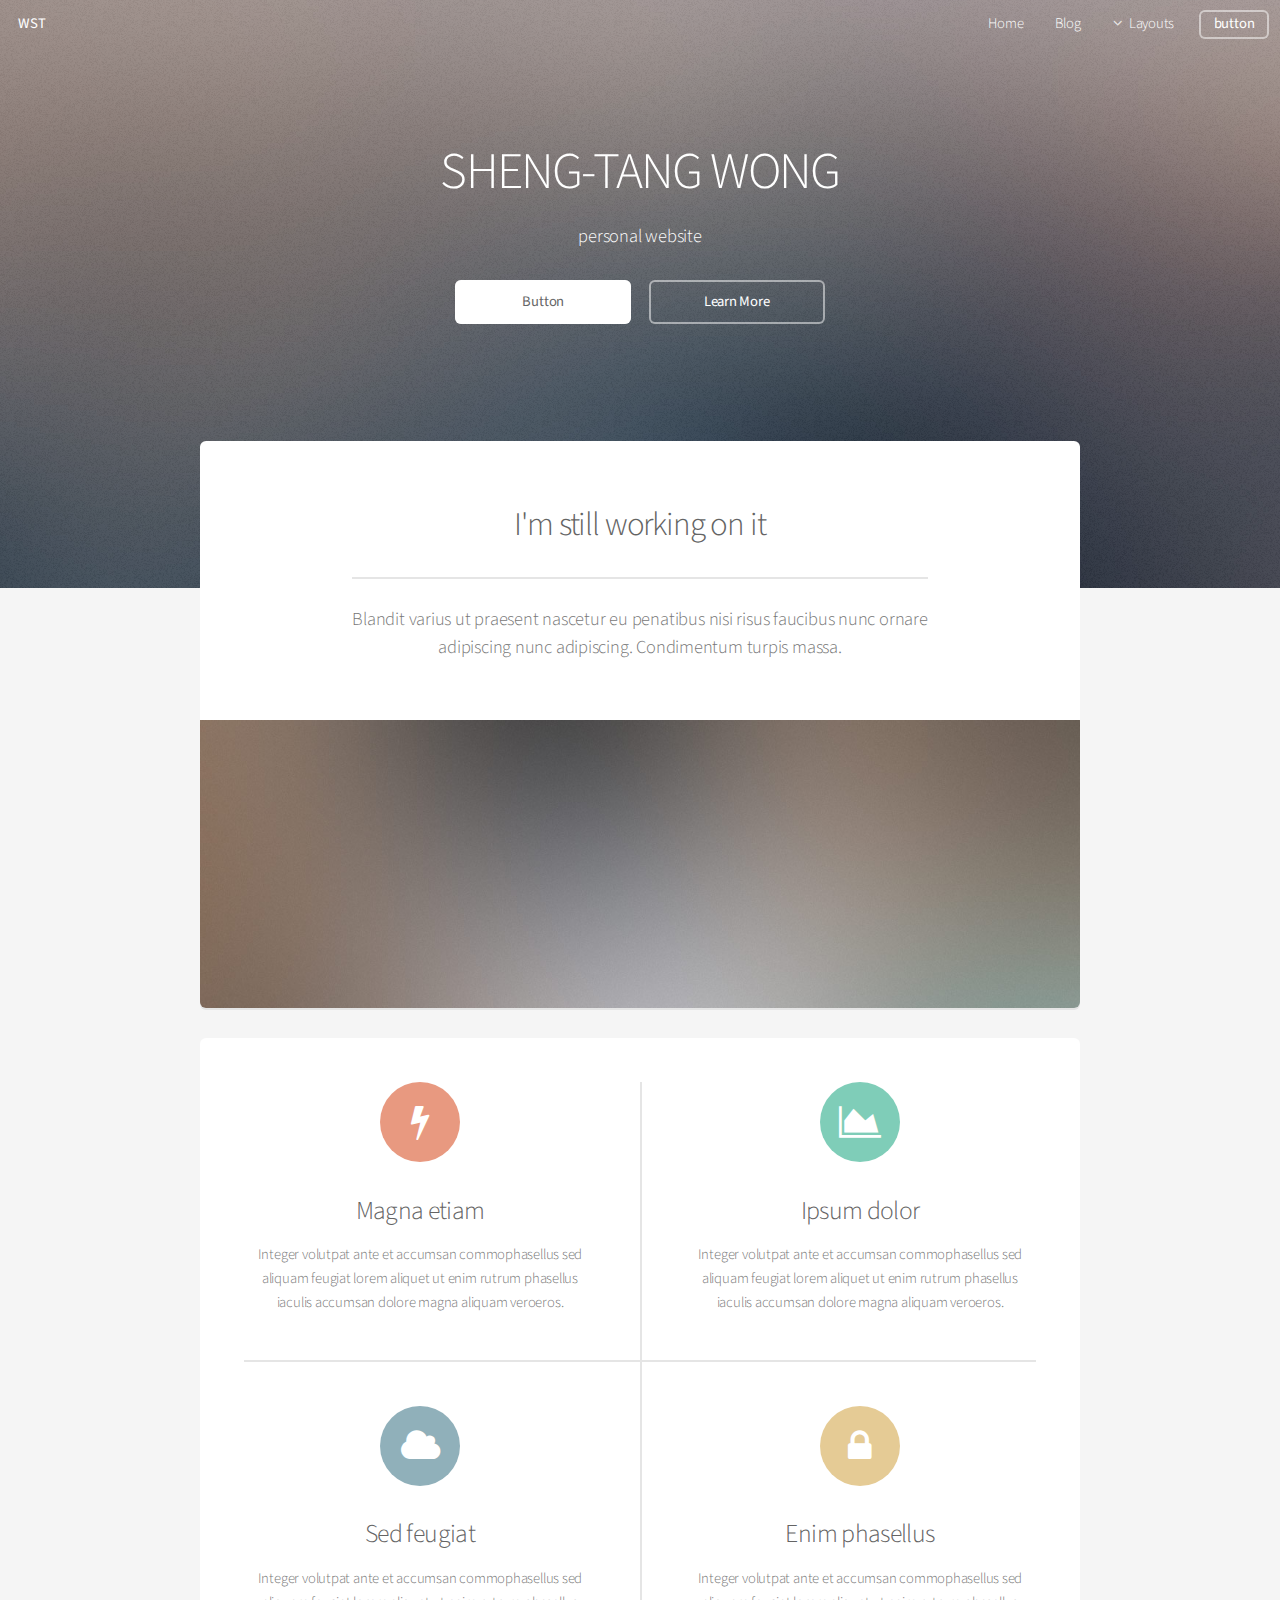
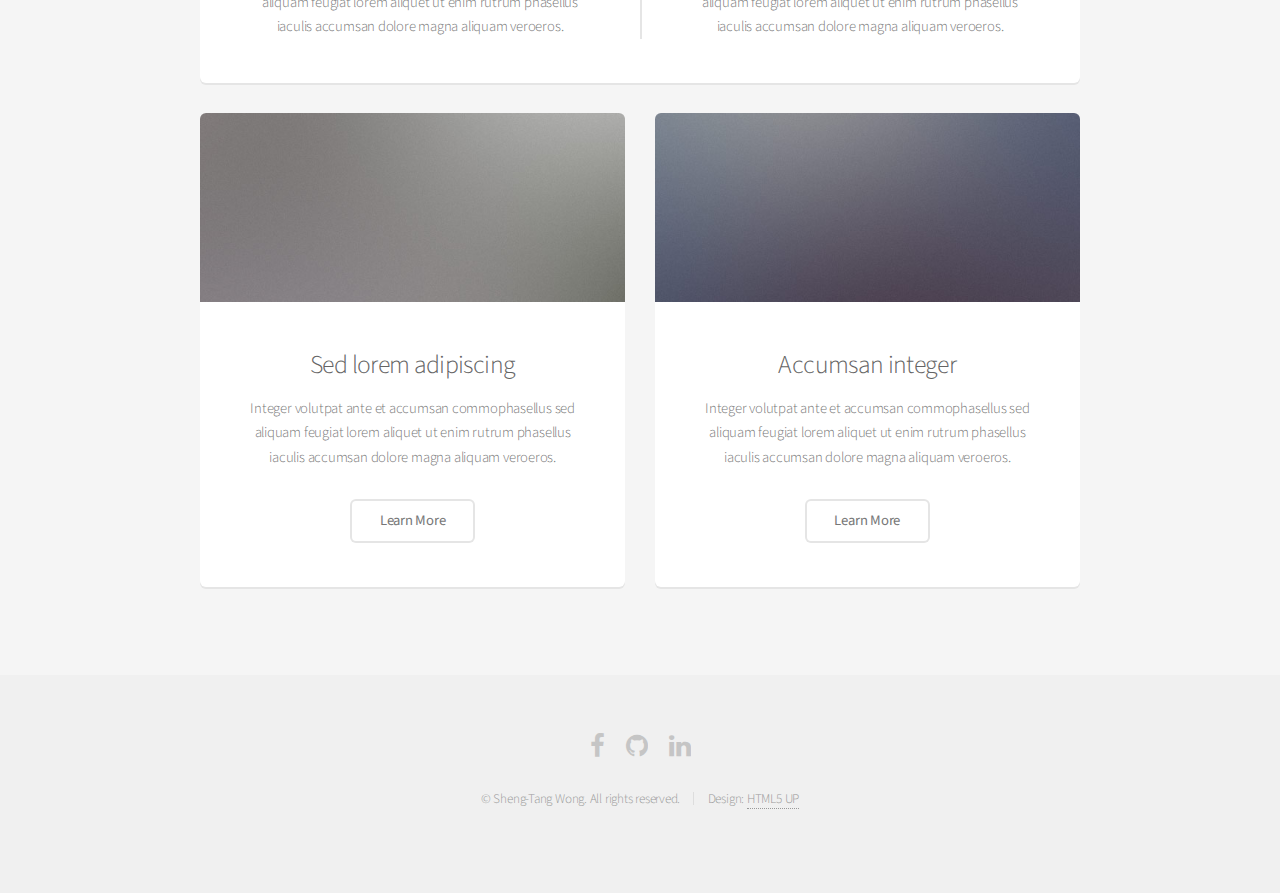
<file: index.html>
<!DOCTYPE HTML>
<!--
	Alpha by HTML5 UP
	html5up.net | @ajlkn
	Free for personal and commercial use under the CCA 3.0 license (html5up.net/license)
-->
<html>
	<head>
		<title>Land of ST</title>
		<meta charset="utf-8" />
		<meta name="viewport" content="width=device-width, initial-scale=1" />
		<!--[if lte IE 8]><script src="assets/js/ie/html5shiv.js"></script><![endif]-->
		<link rel="stylesheet" href="assets/css/main.css" />
		<!--[if lte IE 8]><link rel="stylesheet" href="assets/css/ie8.css" /><![endif]-->
	</head>
	<body class="landing">
		<div id="page-wrapper">

			<!-- Header -->
				<header id="header" class="alt">
					<h1><a href="index.html">WST</a></h1>
					<nav id="nav">
						<ul>
							<li><a href="index.html">Home</a></li>
							<li><a href="./public/index.html" target="_blank">Blog</a></li>
							<li>
								<a href="#" class="icon fa-angle-down">Layouts</a>
								<ul>
									<li><a href="generic.html">Generic</a></li>
									<li><a href="contact.html">Contact</a></li>
									<li><a href="elements.html">Elements</a></li>
									<li>
										<a href="#">Submenu</a>
										<ul>
											<li><a href="#">Option One</a></li>
											<li><a href="#">Option Two</a></li>
											<li><a href="#">Option Three</a></li>
											<li><a href="#">Option Four</a></li>
										</ul>
									</li>
								</ul>
							</li>
							<li><a href="#" class="button">button</a></li>
						</ul>
					</nav>
				</header>

			<!-- Banner -->
				<section id="banner">
					<h2>SHENG-TANG WONG</h2>
					<p>personal website</p>
					<ul class="actions">
						<li><a href="#" class="button special">Button</a></li>
						<li><a href="#" class="button">Learn More</a></li>
					</ul>
				</section>

			<!-- Main -->
				<section id="main" class="container">

					<section class="box special">
						<header class="major">
							<h2>I'm still working on it
							<br />
							</h2>
							<p>Blandit varius ut praesent nascetur eu penatibus nisi risus faucibus nunc ornare<br />
							adipiscing nunc adipiscing. Condimentum turpis massa.</p>
						</header>
						<span class="image featured"><img src="images/pic01.jpg" alt="" /></span>
					</section>

					<section class="box special features">
						<div class="features-row">
							<section>
								<span class="icon major fa-bolt accent2"></span>
								<h3>Magna etiam</h3>
								<p>Integer volutpat ante et accumsan commophasellus sed aliquam feugiat lorem aliquet ut enim rutrum phasellus iaculis accumsan dolore magna aliquam veroeros.</p>
							</section>
							<section>
								<span class="icon major fa-area-chart accent3"></span>
								<h3>Ipsum dolor</h3>
								<p>Integer volutpat ante et accumsan commophasellus sed aliquam feugiat lorem aliquet ut enim rutrum phasellus iaculis accumsan dolore magna aliquam veroeros.</p>
							</section>
						</div>
						<div class="features-row">
							<section>
								<span class="icon major fa-cloud accent4"></span>
								<h3>Sed feugiat</h3>
								<p>Integer volutpat ante et accumsan commophasellus sed aliquam feugiat lorem aliquet ut enim rutrum phasellus iaculis accumsan dolore magna aliquam veroeros.</p>
							</section>
							<section>
								<span class="icon major fa-lock accent5"></span>
								<h3>Enim phasellus</h3>
								<p>Integer volutpat ante et accumsan commophasellus sed aliquam feugiat lorem aliquet ut enim rutrum phasellus iaculis accumsan dolore magna aliquam veroeros.</p>
							</section>
						</div>
					</section>

					<div class="row">
						<div class="6u 12u(narrower)">

							<section class="box special">
								<span class="image featured"><img src="images/pic02.jpg" alt="" /></span>
								<h3>Sed lorem adipiscing</h3>
								<p>Integer volutpat ante et accumsan commophasellus sed aliquam feugiat lorem aliquet ut enim rutrum phasellus iaculis accumsan dolore magna aliquam veroeros.</p>
								<ul class="actions">
									<li><a href="#" class="button alt">Learn More</a></li>
								</ul>
							</section>

						</div>
						<div class="6u 12u(narrower)">

							<section class="box special">
								<span class="image featured"><img src="images/pic03.jpg" alt="" /></span>
								<h3>Accumsan integer</h3>
								<p>Integer volutpat ante et accumsan commophasellus sed aliquam feugiat lorem aliquet ut enim rutrum phasellus iaculis accumsan dolore magna aliquam veroeros.</p>
								<ul class="actions">
									<li><a href="#" class="button alt">Learn More</a></li>
								</ul>
							</section>

						</div>
					</div>

				</section>

			<!-- CTA -->
				<!-- <section id="cta">

					<h2>Sign up for beta access</h2>
					<p>Blandit varius ut praesent nascetur eu penatibus nisi risus faucibus nunc.</p>

					<form>
						<div class="row uniform 50%">
							<div class="8u 12u(mobilep)">
								<input type="email" name="email" id="email" placeholder="Email Address" />
							</div>
							<div class="4u 12u(mobilep)">
								<input type="submit" value="Sign Up" class="fit" />
							</div>
						</div>
					</form>

				</section> -->

			<!-- Footer -->
				<footer id="footer">
					<ul class="icons">
						<!-- <li><a href="#" class="icon fa-twitter"><span class="label">Twitter</span></a></li>						
						<li><a href="#" class="icon fa-instagram"><span class="label">Instagram</span></a></li>						
						<li><a href="#" class="icon fa-dribbble"><span class="label">Dribbble</span></a></li>
						<li><a href="#" class="icon fa-google-plus"><span class="label">Google+</span></a></li> -->
						<li><a href="https://www.facebook.com/shengtang.wong" class="icon fa-facebook"><span class="label">Facebook</span></a></li>
						<li><a href="https://github.com/stw09701125" class="icon fa-github"><span class="label">Github</span></a></li>
						<li><a href="https://www.linkedin.com/in/sheng-tang-wong-305931128/" class="icon fa-linkedin"><span class="label">Linkedin</span></a></li>
					</ul>
					<ul class="copyright">
						<li>&copy; Sheng-Tang Wong. All rights reserved.</li><li>Design: <a href="http://html5up.net">HTML5 UP</a></li>
					</ul>
				</footer>

		</div>

		<!-- Scripts -->
			<script src="assets/js/jquery.min.js"></script>
			<script src="assets/js/jquery.dropotron.min.js"></script>
			<script src="assets/js/jquery.scrollgress.min.js"></script>
			<script src="assets/js/skel.min.js"></script>
			<script src="assets/js/util.js"></script>
			<!--[if lte IE 8]><script src="assets/js/ie/respond.min.js"></script><![endif]-->
			<script src="assets/js/main.js"></script>

	</body>
</html>
</file>
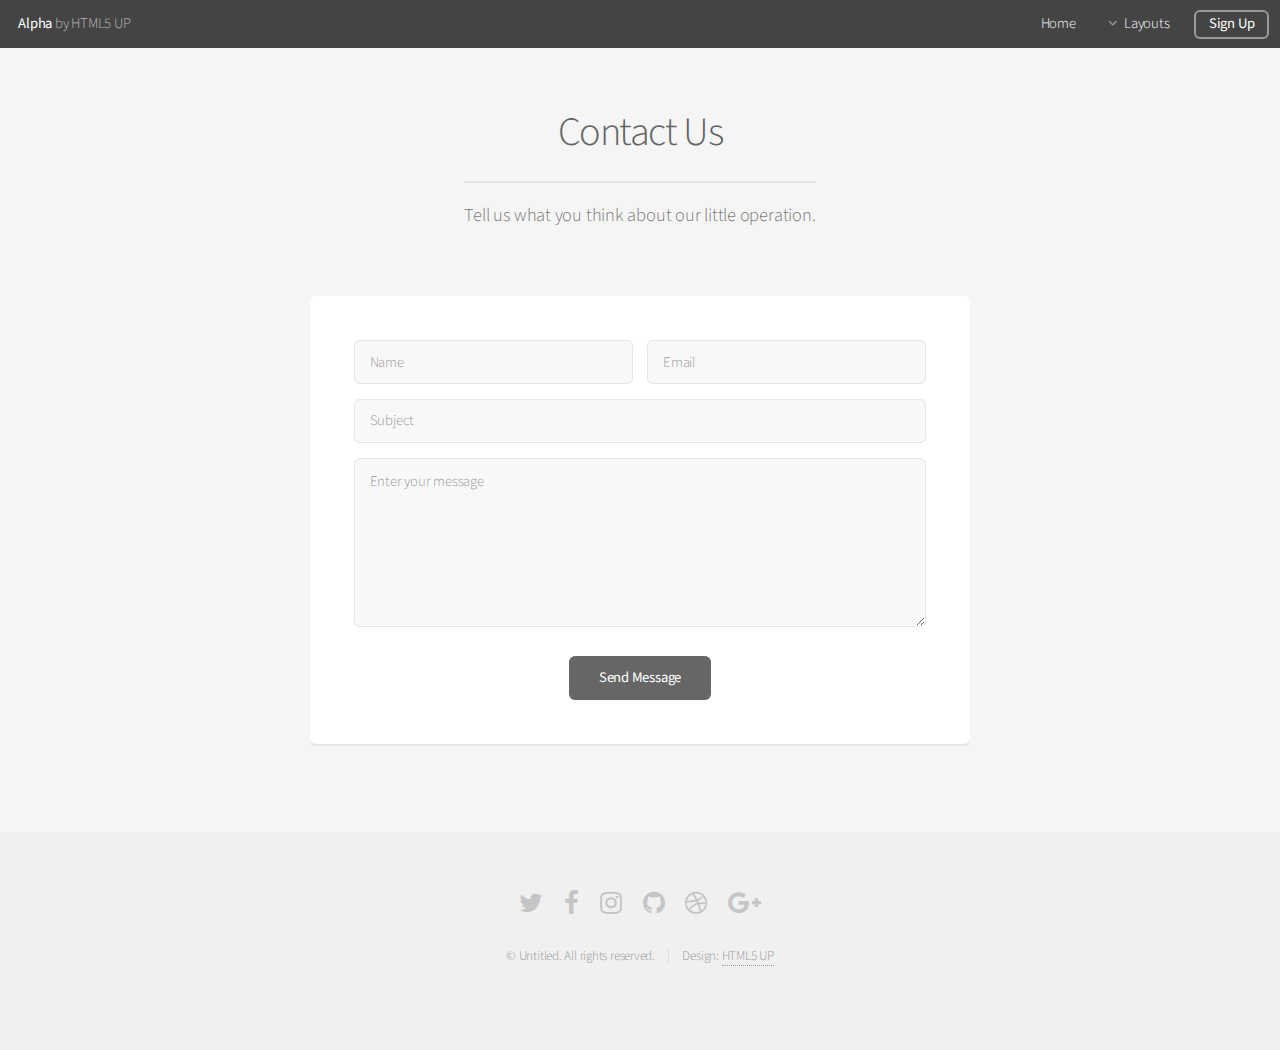
<file: contact.html>
<!DOCTYPE HTML>
<!--
	Alpha by HTML5 UP
	html5up.net | @ajlkn
	Free for personal and commercial use under the CCA 3.0 license (html5up.net/license)
-->
<html>
	<head>
		<title>Contact - Alpha by HTML5 UP</title>
		<meta charset="utf-8" />
		<meta name="viewport" content="width=device-width, initial-scale=1" />
		<!--[if lte IE 8]><script src="assets/js/ie/html5shiv.js"></script><![endif]-->
		<link rel="stylesheet" href="assets/css/main.css" />
		<!--[if lte IE 8]><link rel="stylesheet" href="assets/css/ie8.css" /><![endif]-->
	</head>
	<body>
		<div id="page-wrapper">

			<!-- Header -->
				<header id="header">
					<h1><a href="index.html">Alpha</a> by HTML5 UP</h1>
					<nav id="nav">
						<ul>
							<li><a href="index.html">Home</a></li>
							<li>
								<a href="#" class="icon fa-angle-down">Layouts</a>
								<ul>
									<li><a href="generic.html">Generic</a></li>
									<li><a href="contact.html">Contact</a></li>
									<li><a href="elements.html">Elements</a></li>
									<li>
										<a href="#">Submenu</a>
										<ul>
											<li><a href="#">Option One</a></li>
											<li><a href="#">Option Two</a></li>
											<li><a href="#">Option Three</a></li>
											<li><a href="#">Option Four</a></li>
										</ul>
									</li>
								</ul>
							</li>
							<li><a href="#" class="button">Sign Up</a></li>
						</ul>
					</nav>
				</header>

			<!-- Main -->
				<section id="main" class="container 75%">
					<header>
						<h2>Contact Us</h2>
						<p>Tell us what you think about our little operation.</p>
					</header>
					<div class="box">
						<form method="post" action="#">
							<div class="row uniform 50%">
								<div class="6u 12u(mobilep)">
									<input type="text" name="name" id="name" value="" placeholder="Name" />
								</div>
								<div class="6u 12u(mobilep)">
									<input type="email" name="email" id="email" value="" placeholder="Email" />
								</div>
							</div>
							<div class="row uniform 50%">
								<div class="12u">
									<input type="text" name="subject" id="subject" value="" placeholder="Subject" />
								</div>
							</div>
							<div class="row uniform 50%">
								<div class="12u">
									<textarea name="message" id="message" placeholder="Enter your message" rows="6"></textarea>
								</div>
							</div>
							<div class="row uniform">
								<div class="12u">
									<ul class="actions align-center">
										<li><input type="submit" value="Send Message" /></li>
									</ul>
								</div>
							</div>
						</form>
					</div>
				</section>

			<!-- Footer -->
				<footer id="footer">
					<ul class="icons">
						<li><a href="#" class="icon fa-twitter"><span class="label">Twitter</span></a></li>
						<li><a href="#" class="icon fa-facebook"><span class="label">Facebook</span></a></li>
						<li><a href="#" class="icon fa-instagram"><span class="label">Instagram</span></a></li>
						<li><a href="#" class="icon fa-github"><span class="label">Github</span></a></li>
						<li><a href="#" class="icon fa-dribbble"><span class="label">Dribbble</span></a></li>
						<li><a href="#" class="icon fa-google-plus"><span class="label">Google+</span></a></li>
					</ul>
					<ul class="copyright">
						<li>&copy; Untitled. All rights reserved.</li><li>Design: <a href="http://html5up.net">HTML5 UP</a></li>
					</ul>
				</footer>

		</div>

		<!-- Scripts -->
			<script src="assets/js/jquery.min.js"></script>
			<script src="assets/js/jquery.dropotron.min.js"></script>
			<script src="assets/js/jquery.scrollgress.min.js"></script>
			<script src="assets/js/skel.min.js"></script>
			<script src="assets/js/util.js"></script>
			<!--[if lte IE 8]><script src="assets/js/ie/respond.min.js"></script><![endif]-->
			<script src="assets/js/main.js"></script>

	</body>
</html>
</file>
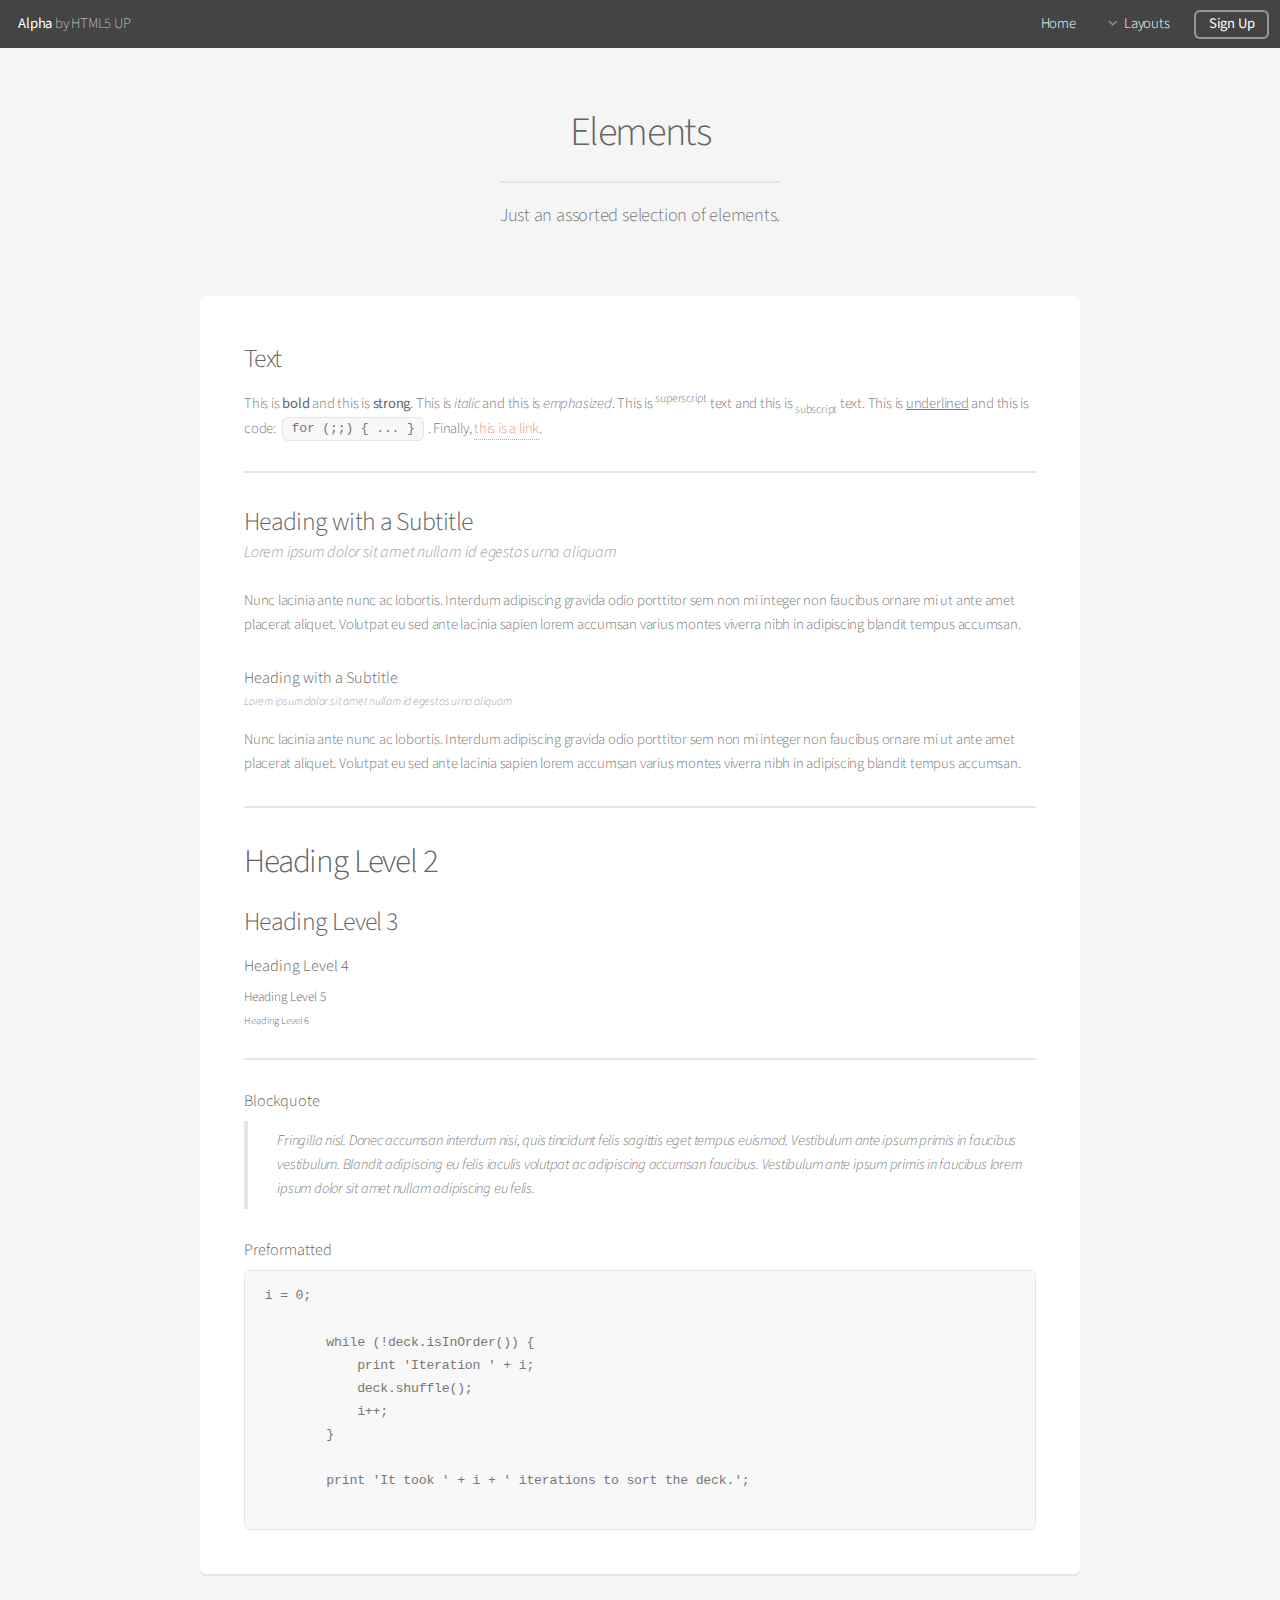
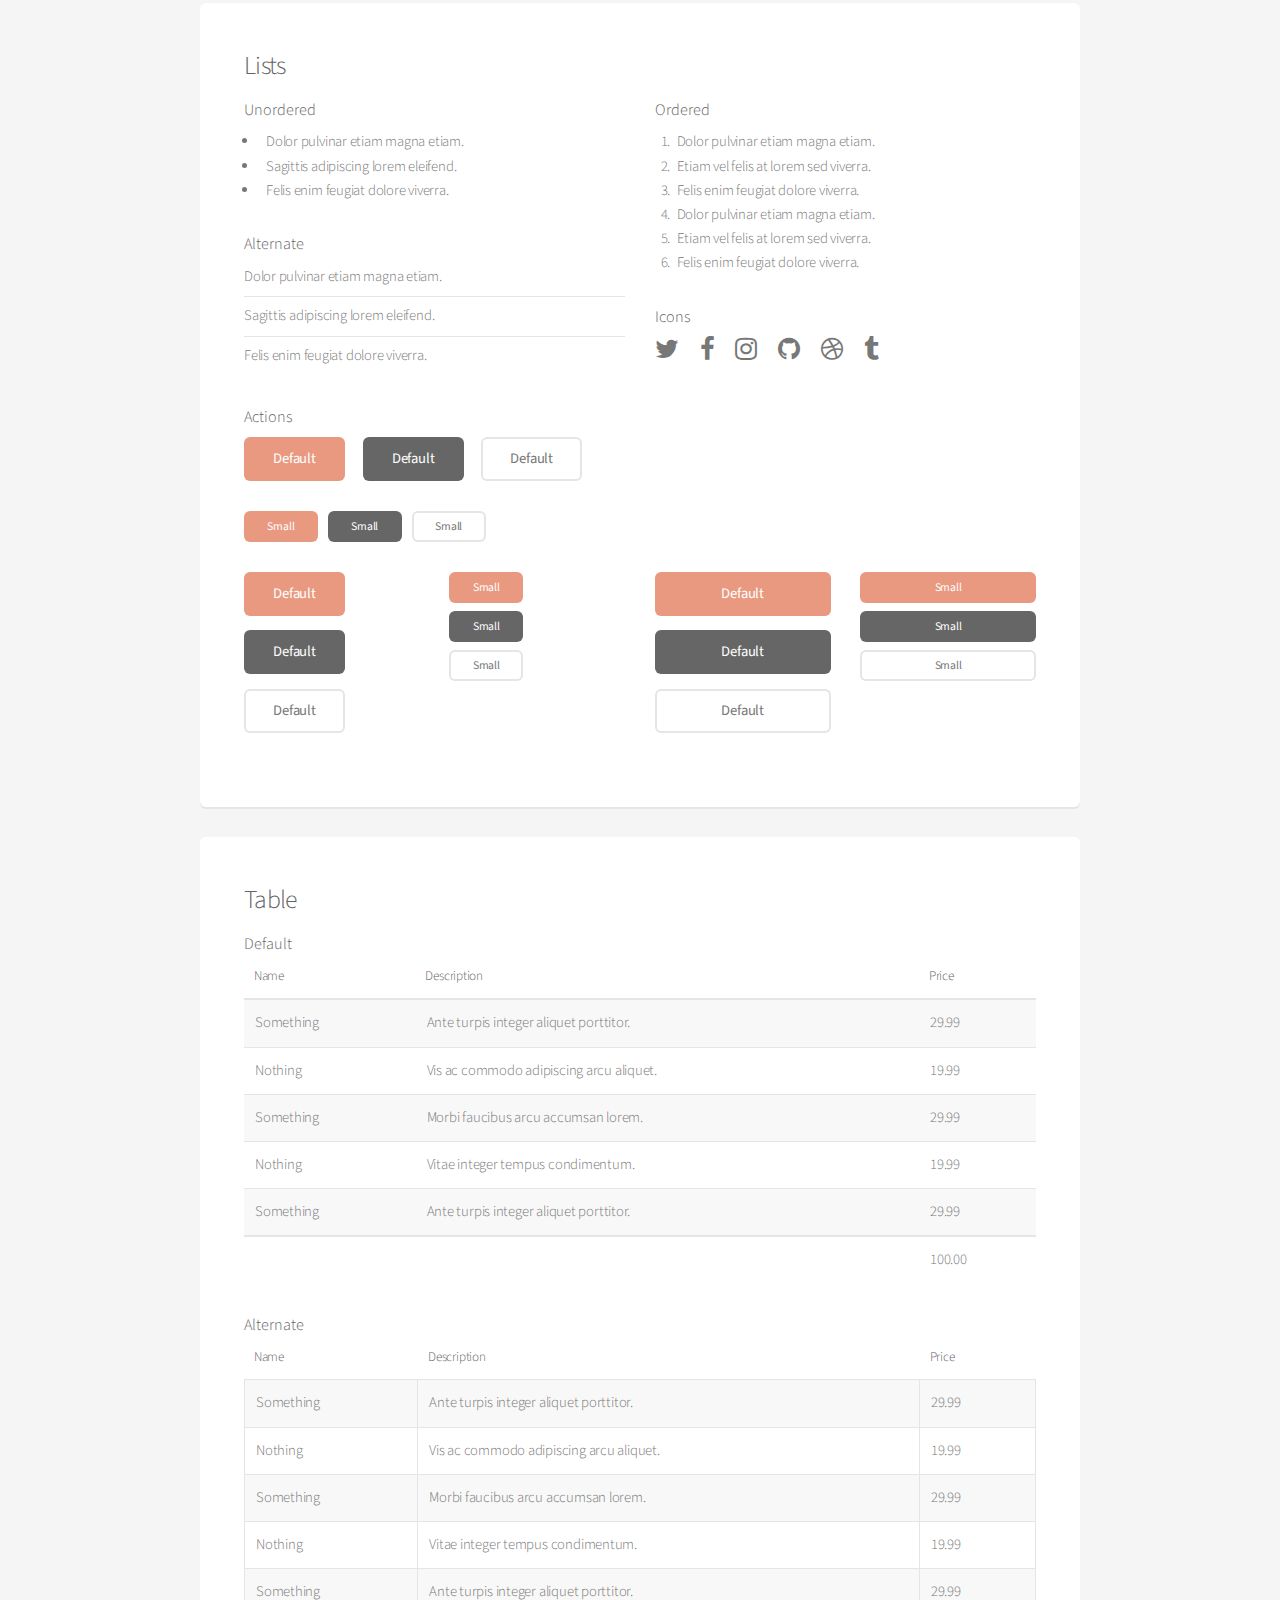
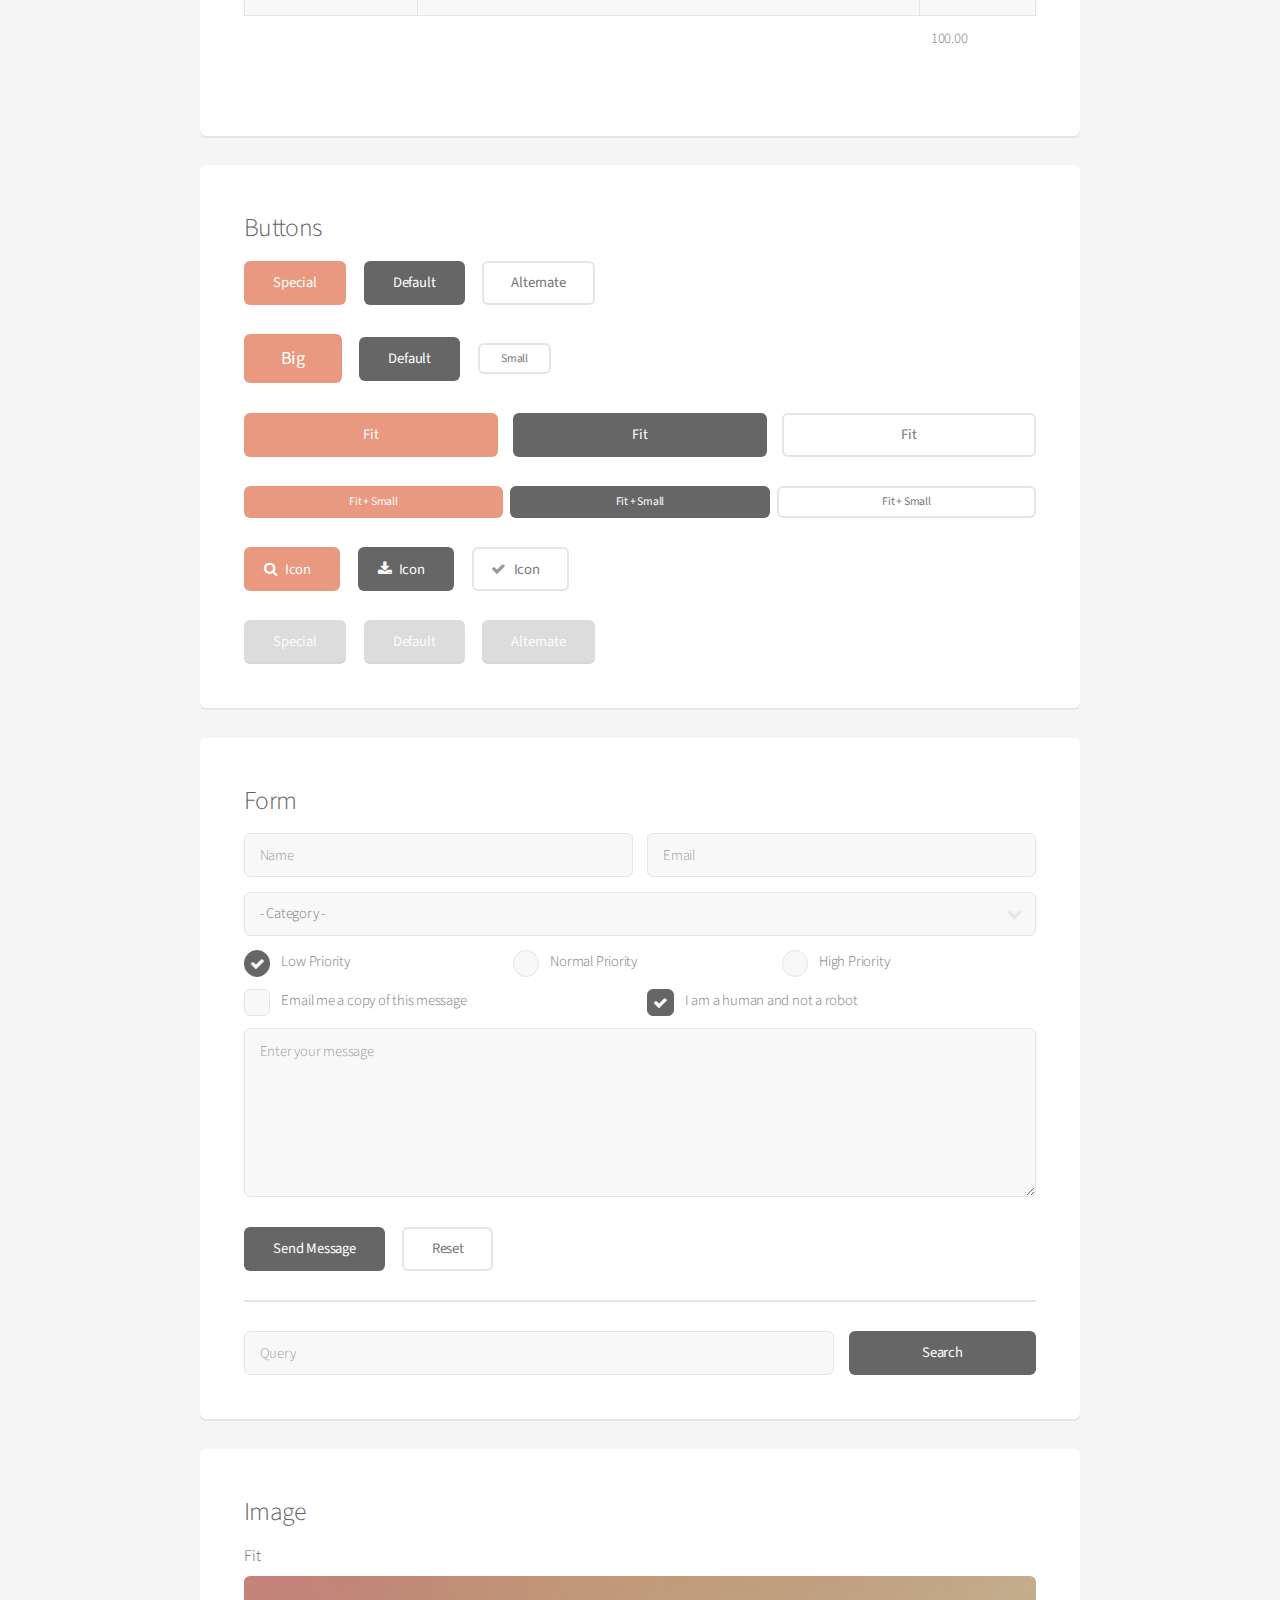
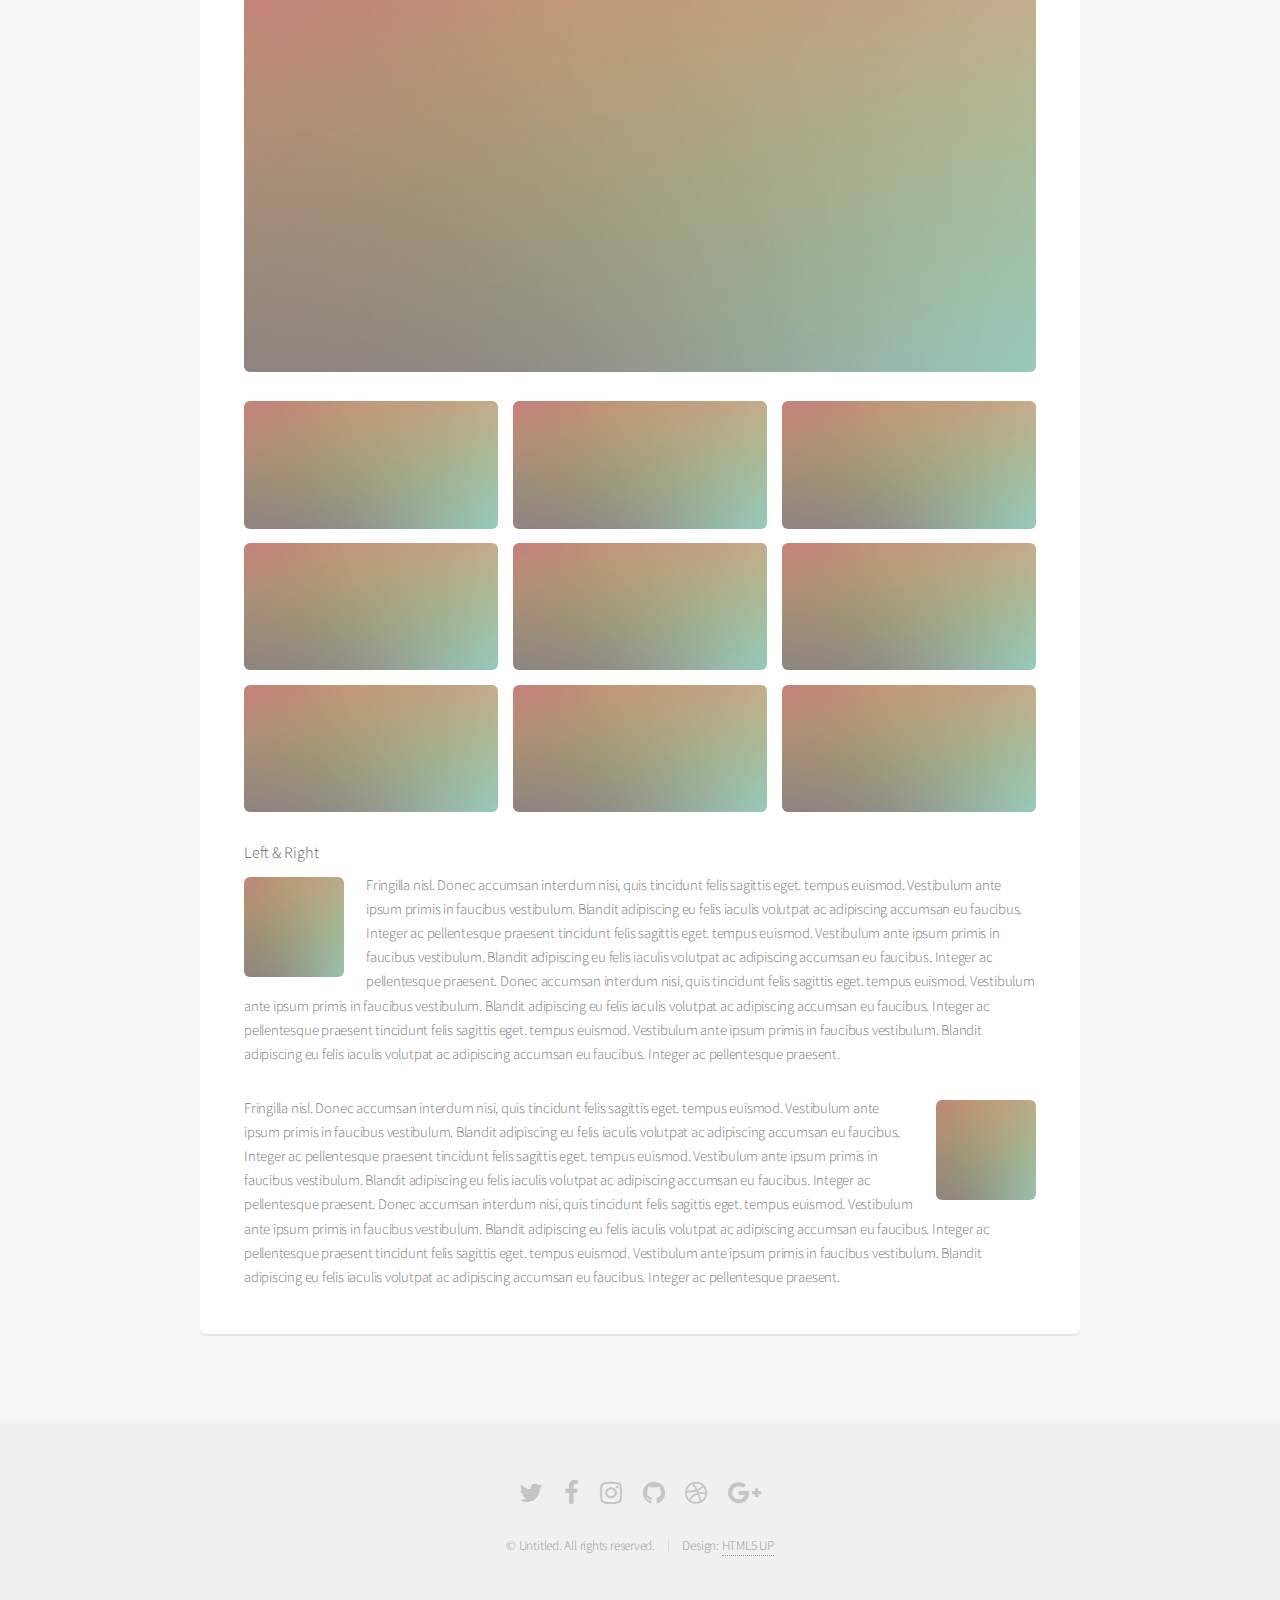
<file: elements.html>
<!DOCTYPE HTML>
<!--
	Alpha by HTML5 UP
	html5up.net | @ajlkn
	Free for personal and commercial use under the CCA 3.0 license (html5up.net/license)
-->
<html>
	<head>
		<title>Elements - Alpha by HTML5 UP</title>
		<meta charset="utf-8" />
		<meta name="viewport" content="width=device-width, initial-scale=1" />
		<!--[if lte IE 8]><script src="assets/js/ie/html5shiv.js"></script><![endif]-->
		<link rel="stylesheet" href="assets/css/main.css" />
		<!--[if lte IE 8]><link rel="stylesheet" href="assets/css/ie8.css" /><![endif]-->
	</head>
	<body>
		<div id="page-wrapper">

			<!-- Header -->
				<header id="header">
					<h1><a href="index.html">Alpha</a> by HTML5 UP</h1>
					<nav id="nav">
						<ul>
							<li><a href="index.html">Home</a></li>
							<li>
								<a href="#" class="icon fa-angle-down">Layouts</a>
								<ul>
									<li><a href="generic.html">Generic</a></li>
									<li><a href="contact.html">Contact</a></li>
									<li><a href="elements.html">Elements</a></li>
									<li>
										<a href="#">Submenu</a>
										<ul>
											<li><a href="#">Option One</a></li>
											<li><a href="#">Option Two</a></li>
											<li><a href="#">Option Three</a></li>
											<li><a href="#">Option Four</a></li>
										</ul>
									</li>
								</ul>
							</li>
							<li><a href="#" class="button">Sign Up</a></li>
						</ul>
					</nav>
				</header>

			<!-- Main -->
				<section id="main" class="container">
					<header>
						<h2>Elements</h2>
						<p>Just an assorted selection of elements.</p>
					</header>
					<div class="row">
						<div class="12u">

							<!-- Text -->
								<section class="box">
									<h3>Text</h3>
									<p>This is <b>bold</b> and this is <strong>strong</strong>. This is <i>italic</i> and this is <em>emphasized</em>.
									This is <sup>superscript</sup> text and this is <sub>subscript</sub> text.
									This is <u>underlined</u> and this is code: <code>for (;;) { ... }</code>. Finally, <a href="#">this is a link</a>.</p>

									<hr />

									<header>
										<h3>Heading with a Subtitle</h3>
										<p>Lorem ipsum dolor sit amet nullam id egestas urna aliquam</p>
									</header>
									<p>Nunc lacinia ante nunc ac lobortis. Interdum adipiscing gravida odio porttitor sem non mi integer non faucibus ornare mi ut ante amet placerat aliquet. Volutpat eu sed ante lacinia sapien lorem accumsan varius montes viverra nibh in adipiscing blandit tempus accumsan.</p>
									<header>
										<h4>Heading with a Subtitle</h4>
										<p>Lorem ipsum dolor sit amet nullam id egestas urna aliquam</p>
									</header>
									<p>Nunc lacinia ante nunc ac lobortis. Interdum adipiscing gravida odio porttitor sem non mi integer non faucibus ornare mi ut ante amet placerat aliquet. Volutpat eu sed ante lacinia sapien lorem accumsan varius montes viverra nibh in adipiscing blandit tempus accumsan.</p>

									<hr />

									<h2>Heading Level 2</h2>
									<h3>Heading Level 3</h3>
									<h4>Heading Level 4</h4>
									<h5>Heading Level 5</h5>
									<h6>Heading Level 6</h6>

									<hr />

									<h4>Blockquote</h4>
									<blockquote>Fringilla nisl. Donec accumsan interdum nisi, quis tincidunt felis sagittis eget tempus euismod. Vestibulum ante ipsum primis in faucibus vestibulum. Blandit adipiscing eu felis iaculis volutpat ac adipiscing accumsan faucibus. Vestibulum ante ipsum primis in faucibus lorem ipsum dolor sit amet nullam adipiscing eu felis.</blockquote>

									<h4>Preformatted</h4>
									<pre>i = 0;

	while (!deck.isInOrder()) {
	    print 'Iteration ' + i;
	    deck.shuffle();
	    i++;
	}

	print 'It took ' + i + ' iterations to sort the deck.';
	</pre>
								</section>

						</div>
					</div>
					<div class="row">
						<div class="12u">

							<!-- Lists -->
								<section class="box">
									<h3>Lists</h3>
									<div class="row">
										<div class="6u 12u(mobilep)">

											<h4>Unordered</h4>
											<ul>
												<li>Dolor pulvinar etiam magna etiam.</li>
												<li>Sagittis adipiscing lorem eleifend.</li>
												<li>Felis enim feugiat dolore viverra.</li>
											</ul>

											<h4>Alternate</h4>
											<ul class="alt">
												<li>Dolor pulvinar etiam magna etiam.</li>
												<li>Sagittis adipiscing lorem eleifend.</li>
												<li>Felis enim feugiat dolore viverra.</li>
											</ul>

										</div>
										<div class="6u 12u(mobilep)">

											<h4>Ordered</h4>
											<ol>
												<li>Dolor pulvinar etiam magna etiam.</li>
												<li>Etiam vel felis at lorem sed viverra.</li>
												<li>Felis enim feugiat dolore viverra.</li>
												<li>Dolor pulvinar etiam magna etiam.</li>
												<li>Etiam vel felis at lorem sed viverra.</li>
												<li>Felis enim feugiat dolore viverra.</li>
											</ol>

											<h4>Icons</h4>
											<ul class="icons">
												<li><a href="#" class="icon fa-twitter"><span class="label">Twitter</span></a></li>
												<li><a href="#" class="icon fa-facebook"><span class="label">Facebook</span></a></li>
												<li><a href="#" class="icon fa-instagram"><span class="label">Instagram</span></a></li>
												<li><a href="#" class="icon fa-github"><span class="label">Github</span></a></li>
												<li><a href="#" class="icon fa-dribbble"><span class="label">Dribbble</span></a></li>
												<li><a href="#" class="icon fa-tumblr"><span class="label">Tumblr</span></a></li>
											</ul>

										</div>
									</div>

									<h4>Actions</h4>
									<ul class="actions">
										<li><a href="#" class="button special">Default</a></li>
										<li><a href="#" class="button">Default</a></li>
										<li><a href="#" class="button alt">Default</a></li>
									</ul>
									<ul class="actions small">
										<li><a href="#" class="button special small">Small</a></li>
										<li><a href="#" class="button small">Small</a></li>
										<li><a href="#" class="button alt small">Small</a></li>
									</ul>
									<div class="row">
										<div class="3u 6u(narrower) 12u$(mobilep)">
											<ul class="actions vertical">
												<li><a href="#" class="button special">Default</a></li>
												<li><a href="#" class="button">Default</a></li>
												<li><a href="#" class="button alt">Default</a></li>
											</ul>
										</div>
										<div class="3u 6u$(narrower) 12u$(mobilep)">
											<ul class="actions vertical small">
												<li><a href="#" class="button special small">Small</a></li>
												<li><a href="#" class="button small">Small</a></li>
												<li><a href="#" class="button alt small">Small</a></li>
											</ul>
										</div>
										<div class="3u 6u(narrower) 12u$(mobilep)">
											<ul class="actions vertical">
												<li><a href="#" class="button special fit">Default</a></li>
												<li><a href="#" class="button fit">Default</a></li>
												<li><a href="#" class="button alt fit">Default</a></li>
											</ul>
										</div>
										<div class="3u 6u$(narrower) 12u$(mobilep)">
											<ul class="actions vertical small">
												<li><a href="#" class="button special small fit">Small</a></li>
												<li><a href="#" class="button small fit">Small</a></li>
												<li><a href="#" class="button alt small fit">Small</a></li>
											</ul>
										</div>
									</div>
								</section>

						</div>
					</div>
					<div class="row">
						<div class="12u">

							<!-- Table -->
								<section class="box">
									<h3>Table</h3>

									<h4>Default</h4>
									<div class="table-wrapper">
										<table>
											<thead>
												<tr>
													<th>Name</th>
													<th>Description</th>
													<th>Price</th>
												</tr>
											</thead>
											<tbody>
												<tr>
													<td>Something</td>
													<td>Ante turpis integer aliquet porttitor.</td>
													<td>29.99</td>
												</tr>
												<tr>
													<td>Nothing</td>
													<td>Vis ac commodo adipiscing arcu aliquet.</td>
													<td>19.99</td>
												</tr>
												<tr>
													<td>Something</td>
													<td> Morbi faucibus arcu accumsan lorem.</td>
													<td>29.99</td>
												</tr>
												<tr>
													<td>Nothing</td>
													<td>Vitae integer tempus condimentum.</td>
													<td>19.99</td>
												</tr>
												<tr>
													<td>Something</td>
													<td>Ante turpis integer aliquet porttitor.</td>
													<td>29.99</td>
												</tr>
											</tbody>
											<tfoot>
												<tr>
													<td colspan="2"></td>
													<td>100.00</td>
												</tr>
											</tfoot>
										</table>
									</div>

									<h4>Alternate</h4>
									<div class="table-wrapper">
										<table class="alt">
											<thead>
												<tr>
													<th>Name</th>
													<th>Description</th>
													<th>Price</th>
												</tr>
											</thead>
											<tbody>
												<tr>
													<td>Something</td>
													<td>Ante turpis integer aliquet porttitor.</td>
													<td>29.99</td>
												</tr>
												<tr>
													<td>Nothing</td>
													<td>Vis ac commodo adipiscing arcu aliquet.</td>
													<td>19.99</td>
												</tr>
												<tr>
													<td>Something</td>
													<td> Morbi faucibus arcu accumsan lorem.</td>
													<td>29.99</td>
												</tr>
												<tr>
													<td>Nothing</td>
													<td>Vitae integer tempus condimentum.</td>
													<td>19.99</td>
												</tr>
												<tr>
													<td>Something</td>
													<td>Ante turpis integer aliquet porttitor.</td>
													<td>29.99</td>
												</tr>
											</tbody>
											<tfoot>
												<tr>
													<td colspan="2"></td>
													<td>100.00</td>
												</tr>
											</tfoot>
										</table>
									</div>
								</section>

						</div>
					</div>
					<div class="row">
						<div class="12u">

							<!-- Buttons -->
								<section class="box">
									<h3>Buttons</h3>
									<ul class="actions">
										<li><a href="#" class="button special">Special</a></li>
										<li><a href="#" class="button">Default</a></li>
										<li><a href="#" class="button alt">Alternate</a></li>
									</ul>
									<ul class="actions">
										<li><a href="#" class="button special big">Big</a></li>
										<li><a href="#" class="button">Default</a></li>
										<li><a href="#" class="button alt small">Small</a></li>
									</ul>
									<ul class="actions fit">
										<li><a href="#" class="button special fit">Fit</a></li>
										<li><a href="#" class="button fit">Fit</a></li>
										<li><a href="#" class="button alt fit">Fit</a></li>
									</ul>
									<ul class="actions fit small">
										<li><a href="#" class="button special fit small">Fit + Small</a></li>
										<li><a href="#" class="button fit small">Fit + Small</a></li>
										<li><a href="#" class="button alt fit small">Fit + Small</a></li>
									</ul>
									<ul class="actions">
										<li><a href="#" class="button special icon fa-search">Icon</a></li>
										<li><a href="#" class="button icon fa-download">Icon</a></li>
										<li><a href="#" class="button alt icon fa-check">Icon</a></li>
									</ul>
									<ul class="actions">
										<li><span class="button special disabled">Special</span></li>
										<li><span class="button disabled">Default</span></li>
										<li><span class="button alt disabled">Alternate</span></li>
									</ul>
								</section>

						</div>
					</div>
					<div class="row">
						<div class="12u">

							<!-- Form -->
								<section class="box">
									<h3>Form</h3>
									<form method="post" action="#">
										<div class="row uniform 50%">
											<div class="6u 12u(mobilep)">
												<input type="text" name="name" id="name" value="" placeholder="Name" />
											</div>
											<div class="6u 12u(mobilep)">
												<input type="email" name="email" id="email" value="" placeholder="Email" />
											</div>
										</div>
										<div class="row uniform 50%">
											<div class="12u">
												<div class="select-wrapper">
													<select name="category" id="category">
														<option value="">- Category -</option>
														<option value="1">Manufacturing</option>
														<option value="1">Shipping</option>
														<option value="1">Administration</option>
														<option value="1">Human Resources</option>
													</select>
												</div>
											</div>
										</div>
										<div class="row uniform 50%">
											<div class="4u 12u(narrower)">
												<input type="radio" id="priority-low" name="priority" checked>
												<label for="priority-low">Low Priority</label>
											</div>
											<div class="4u 12u(narrower)">
												<input type="radio" id="priority-normal" name="priority">
												<label for="priority-normal">Normal Priority</label>
											</div>
											<div class="4u 12u(narrower)">
												<input type="radio" id="priority-high" name="priority">
												<label for="priority-high">High Priority</label>
											</div>
										</div>
										<div class="row uniform 50%">
											<div class="6u 12u(narrower)">
												<input type="checkbox" id="copy" name="copy">
												<label for="copy">Email me a copy of this message</label>
											</div>
											<div class="6u 12u(narrower)">
												<input type="checkbox" id="human" name="human" checked>
												<label for="human">I am a human and not a robot</label>
											</div>
										</div>
										<div class="row uniform 50%">
											<div class="12u">
												<textarea name="message" id="message" placeholder="Enter your message" rows="6"></textarea>
											</div>
										</div>
										<div class="row uniform">
											<div class="12u">
												<ul class="actions">
													<li><input type="submit" value="Send Message" /></li>
													<li><input type="reset" value="Reset" class="alt" /></li>
												</ul>
											</div>
										</div>
									</form>

									<hr />

									<form method="post" action="#">
										<div class="row uniform 50%">
											<div class="9u 12u(mobilep)">
												<input type="text" name="query" id="query" value="" placeholder="Query" />
											</div>
											<div class="3u 12u(mobilep)">
												<input type="submit" value="Search" class="fit" />
											</div>
										</div>
									</form>
								</section>

						</div>
					</div>
					<div class="row">
						<div class="12u">

							<!-- Image -->
								<section class="box">
									<h3>Image</h3>
									<h4>Fit</h4>
									<span class="image fit"><img src="images/pic04.jpg" alt="" /></span>
									<div class="box alt">
										<div class="row no-collapse 50% uniform">
											<div class="4u"><span class="image fit"><img src="images/pic04.jpg" alt="" /></span></div>
											<div class="4u"><span class="image fit"><img src="images/pic04.jpg" alt="" /></span></div>
											<div class="4u"><span class="image fit"><img src="images/pic04.jpg" alt="" /></span></div>
										</div>
										<div class="row no-collapse 50% uniform">
											<div class="4u"><span class="image fit"><img src="images/pic04.jpg" alt="" /></span></div>
											<div class="4u"><span class="image fit"><img src="images/pic04.jpg" alt="" /></span></div>
											<div class="4u"><span class="image fit"><img src="images/pic04.jpg" alt="" /></span></div>
										</div>
										<div class="row no-collapse 50% uniform">
											<div class="4u"><span class="image fit"><img src="images/pic04.jpg" alt="" /></span></div>
											<div class="4u"><span class="image fit"><img src="images/pic04.jpg" alt="" /></span></div>
											<div class="4u"><span class="image fit"><img src="images/pic04.jpg" alt="" /></span></div>
										</div>
									</div>

									<h4>Left &amp; Right</h4>
									<p><span class="image left"><img src="images/pic05.jpg" alt="" /></span>Fringilla nisl. Donec accumsan interdum nisi, quis tincidunt felis sagittis eget. tempus euismod. Vestibulum ante ipsum primis in faucibus vestibulum. Blandit adipiscing eu felis iaculis volutpat ac adipiscing accumsan eu faucibus. Integer ac pellentesque praesent tincidunt felis sagittis eget. tempus euismod. Vestibulum ante ipsum primis in faucibus vestibulum. Blandit adipiscing eu felis iaculis volutpat ac adipiscing accumsan eu faucibus. Integer ac pellentesque praesent. Donec accumsan interdum nisi, quis tincidunt felis sagittis eget. tempus euismod. Vestibulum ante ipsum primis in faucibus vestibulum. Blandit adipiscing eu felis iaculis volutpat ac adipiscing accumsan eu faucibus. Integer ac pellentesque praesent tincidunt felis sagittis eget. tempus euismod. Vestibulum ante ipsum primis in faucibus vestibulum. Blandit adipiscing eu felis iaculis volutpat ac adipiscing accumsan eu faucibus. Integer ac pellentesque praesent.</p>
									<p><span class="image right"><img src="images/pic05.jpg" alt="" /></span>Fringilla nisl. Donec accumsan interdum nisi, quis tincidunt felis sagittis eget. tempus euismod. Vestibulum ante ipsum primis in faucibus vestibulum. Blandit adipiscing eu felis iaculis volutpat ac adipiscing accumsan eu faucibus. Integer ac pellentesque praesent tincidunt felis sagittis eget. tempus euismod. Vestibulum ante ipsum primis in faucibus vestibulum. Blandit adipiscing eu felis iaculis volutpat ac adipiscing accumsan eu faucibus. Integer ac pellentesque praesent. Donec accumsan interdum nisi, quis tincidunt felis sagittis eget. tempus euismod. Vestibulum ante ipsum primis in faucibus vestibulum. Blandit adipiscing eu felis iaculis volutpat ac adipiscing accumsan eu faucibus. Integer ac pellentesque praesent tincidunt felis sagittis eget. tempus euismod. Vestibulum ante ipsum primis in faucibus vestibulum. Blandit adipiscing eu felis iaculis volutpat ac adipiscing accumsan eu faucibus. Integer ac pellentesque praesent.</p>
								</section>

						</div>
					</div>
				</section>

			<!-- Footer -->
				<footer id="footer">
					<ul class="icons">
						<li><a href="#" class="icon fa-twitter"><span class="label">Twitter</span></a></li>
						<li><a href="#" class="icon fa-facebook"><span class="label">Facebook</span></a></li>
						<li><a href="#" class="icon fa-instagram"><span class="label">Instagram</span></a></li>
						<li><a href="#" class="icon fa-github"><span class="label">Github</span></a></li>
						<li><a href="#" class="icon fa-dribbble"><span class="label">Dribbble</span></a></li>
						<li><a href="#" class="icon fa-google-plus"><span class="label">Google+</span></a></li>
					</ul>
					<ul class="copyright">
						<li>&copy; Untitled. All rights reserved.</li><li>Design: <a href="http://html5up.net">HTML5 UP</a></li>
					</ul>
				</footer>

		</div>

		<!-- Scripts -->
			<script src="assets/js/jquery.min.js"></script>
			<script src="assets/js/jquery.dropotron.min.js"></script>
			<script src="assets/js/jquery.scrollgress.min.js"></script>
			<script src="assets/js/skel.min.js"></script>
			<script src="assets/js/util.js"></script>
			<!--[if lte IE 8]><script src="assets/js/ie/respond.min.js"></script><![endif]-->
			<script src="assets/js/main.js"></script>

	</body>
</html>
</file>
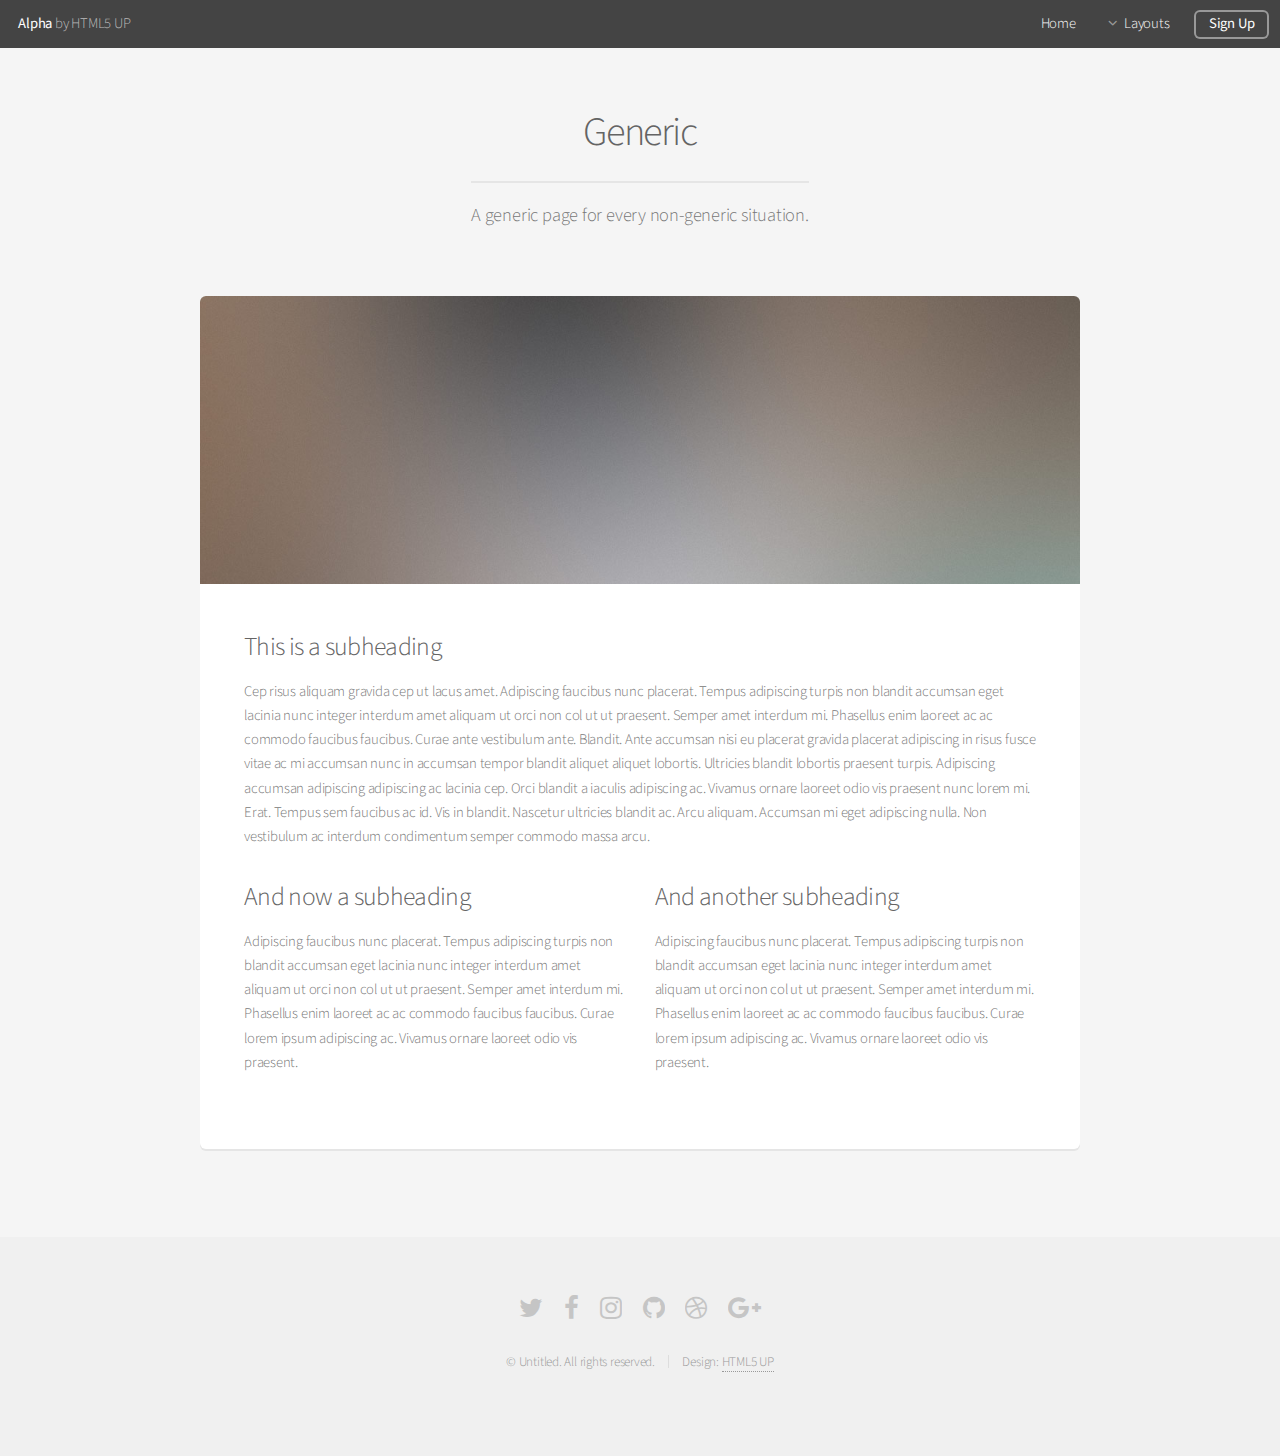
<file: generic.html>
<!DOCTYPE HTML>
<!--
	Alpha by HTML5 UP
	html5up.net | @ajlkn
	Free for personal and commercial use under the CCA 3.0 license (html5up.net/license)
-->
<html>
	<head>
		<title>Generic - Alpha by HTML5 UP</title>
		<meta charset="utf-8" />
		<meta name="viewport" content="width=device-width, initial-scale=1" />
		<!--[if lte IE 8]><script src="assets/js/ie/html5shiv.js"></script><![endif]-->
		<link rel="stylesheet" href="assets/css/main.css" />
		<!--[if lte IE 8]><link rel="stylesheet" href="assets/css/ie8.css" /><![endif]-->
	</head>
	<body>
		<div id="page-wrapper">

			<!-- Header -->
				<header id="header">
					<h1><a href="index.html">Alpha</a> by HTML5 UP</h1>
					<nav id="nav">
						<ul>
							<li><a href="index.html">Home</a></li>
							<li>
								<a href="#" class="icon fa-angle-down">Layouts</a>
								<ul>
									<li><a href="generic.html">Generic</a></li>
									<li><a href="contact.html">Contact</a></li>
									<li><a href="elements.html">Elements</a></li>
									<li>
										<a href="#">Submenu</a>
										<ul>
											<li><a href="#">Option One</a></li>
											<li><a href="#">Option Two</a></li>
											<li><a href="#">Option Three</a></li>
											<li><a href="#">Option Four</a></li>
										</ul>
									</li>
								</ul>
							</li>
							<li><a href="#" class="button">Sign Up</a></li>
						</ul>
					</nav>
				</header>

			<!-- Main -->
				<section id="main" class="container">
					<header>
						<h2>Generic</h2>
						<p>A generic page for every non-generic situation.</p>
					</header>
					<div class="box">
						<span class="image featured"><img src="images/pic01.jpg" alt="" /></span>
						<h3>This is a subheading</h3>
						<p>Cep risus aliquam gravida cep ut lacus amet. Adipiscing faucibus nunc placerat. Tempus adipiscing turpis non blandit accumsan eget lacinia nunc integer interdum amet aliquam ut orci non col ut ut praesent. Semper amet interdum mi. Phasellus enim laoreet ac ac commodo faucibus faucibus. Curae ante vestibulum ante. Blandit. Ante accumsan nisi eu placerat gravida placerat adipiscing in risus fusce vitae ac mi accumsan nunc in accumsan tempor blandit aliquet aliquet lobortis. Ultricies blandit lobortis praesent turpis. Adipiscing accumsan adipiscing adipiscing ac lacinia cep. Orci blandit a iaculis adipiscing ac. Vivamus ornare laoreet odio vis praesent nunc lorem mi. Erat. Tempus sem faucibus ac id. Vis in blandit. Nascetur ultricies blandit ac. Arcu aliquam. Accumsan mi eget adipiscing nulla. Non vestibulum ac interdum condimentum semper commodo massa arcu.</p>
						<div class="row">
							<div class="6u 12u(mobilep)">
								<h3>And now a subheading</h3>
								<p>Adipiscing faucibus nunc placerat. Tempus adipiscing turpis non blandit accumsan eget lacinia nunc integer interdum amet aliquam ut orci non col ut ut praesent. Semper amet interdum mi. Phasellus enim laoreet ac ac commodo faucibus faucibus. Curae lorem ipsum adipiscing ac. Vivamus ornare laoreet odio vis praesent.</p>
							</div>
							<div class="6u 12u(mobilep)">
								<h3>And another subheading</h3>
								<p>Adipiscing faucibus nunc placerat. Tempus adipiscing turpis non blandit accumsan eget lacinia nunc integer interdum amet aliquam ut orci non col ut ut praesent. Semper amet interdum mi. Phasellus enim laoreet ac ac commodo faucibus faucibus. Curae lorem ipsum adipiscing ac. Vivamus ornare laoreet odio vis praesent.</p>
							</div>
						</div>
					</div>
				</section>

			<!-- Footer -->
				<footer id="footer">
					<ul class="icons">
						<li><a href="#" class="icon fa-twitter"><span class="label">Twitter</span></a></li>
						<li><a href="#" class="icon fa-facebook"><span class="label">Facebook</span></a></li>
						<li><a href="#" class="icon fa-instagram"><span class="label">Instagram</span></a></li>
						<li><a href="#" class="icon fa-github"><span class="label">Github</span></a></li>
						<li><a href="#" class="icon fa-dribbble"><span class="label">Dribbble</span></a></li>
						<li><a href="#" class="icon fa-google-plus"><span class="label">Google+</span></a></li>
					</ul>
					<ul class="copyright">
						<li>&copy; Untitled. All rights reserved.</li><li>Design: <a href="http://html5up.net">HTML5 UP</a></li>
					</ul>
				</footer>

		</div>

		<!-- Scripts -->
			<script src="assets/js/jquery.min.js"></script>
			<script src="assets/js/jquery.dropotron.min.js"></script>
			<script src="assets/js/jquery.scrollgress.min.js"></script>
			<script src="assets/js/skel.min.js"></script>
			<script src="assets/js/util.js"></script>
			<!--[if lte IE 8]><script src="assets/js/ie/respond.min.js"></script><![endif]-->
			<script src="assets/js/main.js"></script>

	</body>
</html>
</file>
<file: assets/css/ie8.css>
/*
	Alpha by HTML5 UP
	html5up.net | @ajlkn
	Free for personal and commercial use under the CCA 3.0 license (html5up.net/license)
*/

/* Basic */

	pre, code {
		position: relative;
		-ms-behavior: url("assets/js/ie/PIE.htc");
	}

/* Form */

	input[type="text"],
	input[type="password"],
	input[type="email"],
	select,
	textarea {
		position: relative;
		-ms-behavior: url("assets/js/ie/PIE.htc");
		line-height: 3em;
	}

	input[type="checkbox"],
	input[type="radio"] {
		opacity: 1;
		z-index: auto;
	}

		input[type="checkbox"] + label:before,
		input[type="radio"] + label:before {
			display: none;
		}

/* Button */

	input[type="submit"],
	input[type="reset"],
	input[type="button"],
	.button {
		position: relative;
		-ms-behavior: url("assets/js/ie/PIE.htc");
	}

		input[type="submit"].alt,
		input[type="reset"].alt,
		input[type="button"].alt,
		.button.alt {
			border: solid 2px #e5e5e5;
		}

/* Box */

	.box {
		position: relative;
		-ms-behavior: url("assets/js/ie/PIE.htc");
	}

		.box .image.featured {
			margin: 2em 0;
			width: 100%;
		}

/* Icon */

	.icon.major {
		position: relative;
		-ms-behavior: url("assets/js/ie/PIE.htc");
	}

/* Image */

	.image {
		position: relative;
		-ms-behavior: url("assets/js/ie/PIE.htc");
	}

		.image img {
			position: relative;
			-ms-behavior: url("assets/js/ie/PIE.htc");
		}

/* Header */

	#header nav > ul > li a {
		color: #fff;
		display: inline-block;
		text-decoration: none;
		border: 0;
	}

		#header nav > ul > li a.icon:before {
			color: #fff;
			margin-right: 0.5em;
		}

	#header.alt {
		color: #fff;
	}

		#header.alt nav > ul > li a:not(.button).icon:before {
			color: rgba(255, 255, 255, 0.75);
		}

		#header.alt nav > ul > li.active a:not(.button) {
			background-color: rgba(255, 255, 255, 0.2);
		}

	.dropotron {
		border: solid 1px #e5e5e5;
	}

		.dropotron.level-0 {
			margin-top: 0;
		}

			.dropotron.level-0:before {
				display: none;
			}

/* Banner */

	#banner {
		background-attachment: scroll;
		background-image: url("../../images/banner.jpg");
		background-position: auto;
		background-repeat: no-repeat;
		background-size: cover;
		-ms-behavior: url("assets/js/ie/backgroundsize.min.htc");
	}

		#banner input[type="submit"],
		#banner input[type="reset"],
		#banner input[type="button"],
		#banner .button {
			border: solid 2px #fff;
		}

/* Main */

	#main {
		position: relative;
		z-index: 1;
	}

/* CTA */

	#cta input[type="text"],
	#cta input[type="password"],
	#cta input[type="email"],
	#cta select,
	#cta textarea {
		background: #e89980;
		border: solid 2px #fff;
	}

	#cta .formerize-placeholder {
		color: #fff !important;
	}
</file>
<file: assets/css/main.css>
@import url("font-awesome.min.css");
@import url("https://fonts.googleapis.com/css?family=Source+Sans+Pro:300,400,300italic,400italic");

/*
	Alpha by HTML5 UP
	html5up.net | @ajlkn
	Free for personal and commercial use under the CCA 3.0 license (html5up.net/license)
*/

/* Reset */

	html, body, div, span, applet, object, iframe, h1, h2, h3, h4, h5, h6, p, blockquote, pre, a, abbr, acronym, address, big, cite, code, del, dfn, em, img, ins, kbd, q, s, samp, small, strike, strong, sub, sup, tt, var, b, u, i, center, dl, dt, dd, ol, ul, li, fieldset, form, label, legend, table, caption, tbody, tfoot, thead, tr, th, td, article, aside, canvas, details, embed, figure, figcaption, footer, header, hgroup, menu, nav, output, ruby, section, summary, time, mark, audio, video {
		margin: 0;
		padding: 0;
		border: 0;
		font-size: 100%;
		font: inherit;
		vertical-align: baseline;
	}

	article, aside, details, figcaption, figure, footer, header, hgroup, menu, nav, section {
		display: block;
	}

	body {
		line-height: 1;
	}

	ol, ul {
		list-style: none;
	}

	blockquote, q {
		quotes: none;
	}

	blockquote:before, blockquote:after, q:before, q:after {
		content: '';
		content: none;
	}

	table {
		border-collapse: collapse;
		border-spacing: 0;
	}

	body {
		-webkit-text-size-adjust: none;
	}

/* Box Model */

	*, *:before, *:after {
		-moz-box-sizing: border-box;
		-webkit-box-sizing: border-box;
		box-sizing: border-box;
	}

/* Containers */

	.container {
		margin-left: auto;
		margin-right: auto;
	}

	.container.\31 25\25 {
		width: 100%;
		max-width: 75em;
		min-width: 60em;
	}

	.container.\37 5\25 {
		width: 45em;
	}

	.container.\35 0\25 {
		width: 30em;
	}

	.container.\32 5\25 {
		width: 15em;
	}

	.container {
		width: 60em;
	}

	@media screen and (max-width: 1680px) {

		.container.\31 25\25 {
			width: 100%;
			max-width: 75em;
			min-width: 60em;
		}

		.container.\37 5\25 {
			width: 45em;
		}

		.container.\35 0\25 {
			width: 30em;
		}

		.container.\32 5\25 {
			width: 15em;
		}

		.container {
			width: 60em;
		}

	}

	@media screen and (max-width: 1280px) {

		.container.\31 25\25 {
			width: 100%;
			max-width: 75em;
			min-width: 60em;
		}

		.container.\37 5\25 {
			width: 45em;
		}

		.container.\35 0\25 {
			width: 30em;
		}

		.container.\32 5\25 {
			width: 15em;
		}

		.container {
			width: 60em;
		}

	}

	@media screen and (max-width: 980px) {

		.container.\31 25\25 {
			width: 100%;
			max-width: 112.5%;
			min-width: 90%;
		}

		.container.\37 5\25 {
			width: 67.5%;
		}

		.container.\35 0\25 {
			width: 45%;
		}

		.container.\32 5\25 {
			width: 22.5%;
		}

		.container {
			width: 90%;
		}

	}

	@media screen and (max-width: 840px) {

		.container.\31 25\25 {
			width: 100%;
			max-width: 112.5%;
			min-width: 90%;
		}

		.container.\37 5\25 {
			width: 67.5%;
		}

		.container.\35 0\25 {
			width: 45%;
		}

		.container.\32 5\25 {
			width: 22.5%;
		}

		.container {
			width: 90% !important;
		}

	}

	@media screen and (max-width: 736px) {

		.container.\31 25\25 {
			width: 100%;
			max-width: 125%;
			min-width: 100%;
		}

		.container.\37 5\25 {
			width: 75%;
		}

		.container.\35 0\25 {
			width: 50%;
		}

		.container.\32 5\25 {
			width: 25%;
		}

		.container {
			width: 100% !important;
		}

	}

	@media screen and (max-width: 480px) {

		.container.\31 25\25 {
			width: 100%;
			max-width: 125%;
			min-width: 100%;
		}

		.container.\37 5\25 {
			width: 75%;
		}

		.container.\35 0\25 {
			width: 50%;
		}

		.container.\32 5\25 {
			width: 25%;
		}

		.container {
			width: 100% !important;
		}

	}

/* Grid */

	.row {
		border-bottom: solid 1px transparent;
		-moz-box-sizing: border-box;
		-webkit-box-sizing: border-box;
		box-sizing: border-box;
	}

	.row > * {
		float: left;
		-moz-box-sizing: border-box;
		-webkit-box-sizing: border-box;
		box-sizing: border-box;
	}

	.row:after, .row:before {
		content: '';
		display: block;
		clear: both;
		height: 0;
	}

	.row.uniform > * > :first-child {
		margin-top: 0;
	}

	.row.uniform > * > :last-child {
		margin-bottom: 0;
	}

	.row.\30 \25 > * {
		padding: 0 0 0 0em;
	}

	.row.\30 \25 {
		margin: 0 0 -1px 0em;
	}

	.row.uniform.\30 \25 > * {
		padding: 0em 0 0 0em;
	}

	.row.uniform.\30 \25 {
		margin: 0em 0 -1px 0em;
	}

	.row > * {
		padding: 0 0 0 2em;
	}

	.row {
		margin: 0 0 -1px -2em;
	}

	.row.uniform > * {
		padding: 2em 0 0 2em;
	}

	.row.uniform {
		margin: -2em 0 -1px -2em;
	}

	.row.\32 00\25 > * {
		padding: 0 0 0 4em;
	}

	.row.\32 00\25 {
		margin: 0 0 -1px -4em;
	}

	.row.uniform.\32 00\25 > * {
		padding: 4em 0 0 4em;
	}

	.row.uniform.\32 00\25 {
		margin: -4em 0 -1px -4em;
	}

	.row.\31 50\25 > * {
		padding: 0 0 0 3em;
	}

	.row.\31 50\25 {
		margin: 0 0 -1px -3em;
	}

	.row.uniform.\31 50\25 > * {
		padding: 3em 0 0 3em;
	}

	.row.uniform.\31 50\25 {
		margin: -3em 0 -1px -3em;
	}

	.row.\35 0\25 > * {
		padding: 0 0 0 1em;
	}

	.row.\35 0\25 {
		margin: 0 0 -1px -1em;
	}

	.row.uniform.\35 0\25 > * {
		padding: 1em 0 0 1em;
	}

	.row.uniform.\35 0\25 {
		margin: -1em 0 -1px -1em;
	}

	.row.\32 5\25 > * {
		padding: 0 0 0 0.5em;
	}

	.row.\32 5\25 {
		margin: 0 0 -1px -0.5em;
	}

	.row.uniform.\32 5\25 > * {
		padding: 0.5em 0 0 0.5em;
	}

	.row.uniform.\32 5\25 {
		margin: -0.5em 0 -1px -0.5em;
	}

	.\31 2u, .\31 2u\24 {
		width: 100%;
		clear: none;
		margin-left: 0;
	}

	.\31 1u, .\31 1u\24 {
		width: 91.6666666667%;
		clear: none;
		margin-left: 0;
	}

	.\31 0u, .\31 0u\24 {
		width: 83.3333333333%;
		clear: none;
		margin-left: 0;
	}

	.\39 u, .\39 u\24 {
		width: 75%;
		clear: none;
		margin-left: 0;
	}

	.\38 u, .\38 u\24 {
		width: 66.6666666667%;
		clear: none;
		margin-left: 0;
	}

	.\37 u, .\37 u\24 {
		width: 58.3333333333%;
		clear: none;
		margin-left: 0;
	}

	.\36 u, .\36 u\24 {
		width: 50%;
		clear: none;
		margin-left: 0;
	}

	.\35 u, .\35 u\24 {
		width: 41.6666666667%;
		clear: none;
		margin-left: 0;
	}

	.\34 u, .\34 u\24 {
		width: 33.3333333333%;
		clear: none;
		margin-left: 0;
	}

	.\33 u, .\33 u\24 {
		width: 25%;
		clear: none;
		margin-left: 0;
	}

	.\32 u, .\32 u\24 {
		width: 16.6666666667%;
		clear: none;
		margin-left: 0;
	}

	.\31 u, .\31 u\24 {
		width: 8.3333333333%;
		clear: none;
		margin-left: 0;
	}

	.\31 2u\24 + *,
	.\31 1u\24 + *,
	.\31 0u\24 + *,
	.\39 u\24 + *,
	.\38 u\24 + *,
	.\37 u\24 + *,
	.\36 u\24 + *,
	.\35 u\24 + *,
	.\34 u\24 + *,
	.\33 u\24 + *,
	.\32 u\24 + *,
	.\31 u\24 + * {
		clear: left;
	}

	.\-11u {
		margin-left: 91.66667%;
	}

	.\-10u {
		margin-left: 83.33333%;
	}

	.\-9u {
		margin-left: 75%;
	}

	.\-8u {
		margin-left: 66.66667%;
	}

	.\-7u {
		margin-left: 58.33333%;
	}

	.\-6u {
		margin-left: 50%;
	}

	.\-5u {
		margin-left: 41.66667%;
	}

	.\-4u {
		margin-left: 33.33333%;
	}

	.\-3u {
		margin-left: 25%;
	}

	.\-2u {
		margin-left: 16.66667%;
	}

	.\-1u {
		margin-left: 8.33333%;
	}

	@media screen and (max-width: 1680px) {

		.row > * {
			padding: 0 0 0 2em;
		}

		.row {
			margin: 0 0 -1px -2em;
		}

		.row.uniform > * {
			padding: 2em 0 0 2em;
		}

		.row.uniform {
			margin: -2em 0 -1px -2em;
		}

		.row.\32 00\25 > * {
			padding: 0 0 0 4em;
		}

		.row.\32 00\25 {
			margin: 0 0 -1px -4em;
		}

		.row.uniform.\32 00\25 > * {
			padding: 4em 0 0 4em;
		}

		.row.uniform.\32 00\25 {
			margin: -4em 0 -1px -4em;
		}

		.row.\31 50\25 > * {
			padding: 0 0 0 3em;
		}

		.row.\31 50\25 {
			margin: 0 0 -1px -3em;
		}

		.row.uniform.\31 50\25 > * {
			padding: 3em 0 0 3em;
		}

		.row.uniform.\31 50\25 {
			margin: -3em 0 -1px -3em;
		}

		.row.\35 0\25 > * {
			padding: 0 0 0 1em;
		}

		.row.\35 0\25 {
			margin: 0 0 -1px -1em;
		}

		.row.uniform.\35 0\25 > * {
			padding: 1em 0 0 1em;
		}

		.row.uniform.\35 0\25 {
			margin: -1em 0 -1px -1em;
		}

		.row.\32 5\25 > * {
			padding: 0 0 0 0.5em;
		}

		.row.\32 5\25 {
			margin: 0 0 -1px -0.5em;
		}

		.row.uniform.\32 5\25 > * {
			padding: 0.5em 0 0 0.5em;
		}

		.row.uniform.\32 5\25 {
			margin: -0.5em 0 -1px -0.5em;
		}

		.\31 2u\28wide\29, .\31 2u\24\28wide\29 {
			width: 100%;
			clear: none;
			margin-left: 0;
		}

		.\31 1u\28wide\29, .\31 1u\24\28wide\29 {
			width: 91.6666666667%;
			clear: none;
			margin-left: 0;
		}

		.\31 0u\28wide\29, .\31 0u\24\28wide\29 {
			width: 83.3333333333%;
			clear: none;
			margin-left: 0;
		}

		.\39 u\28wide\29, .\39 u\24\28wide\29 {
			width: 75%;
			clear: none;
			margin-left: 0;
		}

		.\38 u\28wide\29, .\38 u\24\28wide\29 {
			width: 66.6666666667%;
			clear: none;
			margin-left: 0;
		}

		.\37 u\28wide\29, .\37 u\24\28wide\29 {
			width: 58.3333333333%;
			clear: none;
			margin-left: 0;
		}

		.\36 u\28wide\29, .\36 u\24\28wide\29 {
			width: 50%;
			clear: none;
			margin-left: 0;
		}

		.\35 u\28wide\29, .\35 u\24\28wide\29 {
			width: 41.6666666667%;
			clear: none;
			margin-left: 0;
		}

		.\34 u\28wide\29, .\34 u\24\28wide\29 {
			width: 33.3333333333%;
			clear: none;
			margin-left: 0;
		}

		.\33 u\28wide\29, .\33 u\24\28wide\29 {
			width: 25%;
			clear: none;
			margin-left: 0;
		}

		.\32 u\28wide\29, .\32 u\24\28wide\29 {
			width: 16.6666666667%;
			clear: none;
			margin-left: 0;
		}

		.\31 u\28wide\29, .\31 u\24\28wide\29 {
			width: 8.3333333333%;
			clear: none;
			margin-left: 0;
		}

		.\31 2u\24\28wide\29 + *,
		.\31 1u\24\28wide\29 + *,
		.\31 0u\24\28wide\29 + *,
		.\39 u\24\28wide\29 + *,
		.\38 u\24\28wide\29 + *,
		.\37 u\24\28wide\29 + *,
		.\36 u\24\28wide\29 + *,
		.\35 u\24\28wide\29 + *,
		.\34 u\24\28wide\29 + *,
		.\33 u\24\28wide\29 + *,
		.\32 u\24\28wide\29 + *,
		.\31 u\24\28wide\29 + * {
			clear: left;
		}

		.\-11u\28wide\29 {
			margin-left: 91.66667%;
		}

		.\-10u\28wide\29 {
			margin-left: 83.33333%;
		}

		.\-9u\28wide\29 {
			margin-left: 75%;
		}

		.\-8u\28wide\29 {
			margin-left: 66.66667%;
		}

		.\-7u\28wide\29 {
			margin-left: 58.33333%;
		}

		.\-6u\28wide\29 {
			margin-left: 50%;
		}

		.\-5u\28wide\29 {
			margin-left: 41.66667%;
		}

		.\-4u\28wide\29 {
			margin-left: 33.33333%;
		}

		.\-3u\28wide\29 {
			margin-left: 25%;
		}

		.\-2u\28wide\29 {
			margin-left: 16.66667%;
		}

		.\-1u\28wide\29 {
			margin-left: 8.33333%;
		}

	}

	@media screen and (max-width: 1280px) {

		.row > * {
			padding: 0 0 0 2em;
		}

		.row {
			margin: 0 0 -1px -2em;
		}

		.row.uniform > * {
			padding: 2em 0 0 2em;
		}

		.row.uniform {
			margin: -2em 0 -1px -2em;
		}

		.row.\32 00\25 > * {
			padding: 0 0 0 4em;
		}

		.row.\32 00\25 {
			margin: 0 0 -1px -4em;
		}

		.row.uniform.\32 00\25 > * {
			padding: 4em 0 0 4em;
		}

		.row.uniform.\32 00\25 {
			margin: -4em 0 -1px -4em;
		}

		.row.\31 50\25 > * {
			padding: 0 0 0 3em;
		}

		.row.\31 50\25 {
			margin: 0 0 -1px -3em;
		}

		.row.uniform.\31 50\25 > * {
			padding: 3em 0 0 3em;
		}

		.row.uniform.\31 50\25 {
			margin: -3em 0 -1px -3em;
		}

		.row.\35 0\25 > * {
			padding: 0 0 0 1em;
		}

		.row.\35 0\25 {
			margin: 0 0 -1px -1em;
		}

		.row.uniform.\35 0\25 > * {
			padding: 1em 0 0 1em;
		}

		.row.uniform.\35 0\25 {
			margin: -1em 0 -1px -1em;
		}

		.row.\32 5\25 > * {
			padding: 0 0 0 0.5em;
		}

		.row.\32 5\25 {
			margin: 0 0 -1px -0.5em;
		}

		.row.uniform.\32 5\25 > * {
			padding: 0.5em 0 0 0.5em;
		}

		.row.uniform.\32 5\25 {
			margin: -0.5em 0 -1px -0.5em;
		}

		.\31 2u\28normal\29, .\31 2u\24\28normal\29 {
			width: 100%;
			clear: none;
			margin-left: 0;
		}

		.\31 1u\28normal\29, .\31 1u\24\28normal\29 {
			width: 91.6666666667%;
			clear: none;
			margin-left: 0;
		}

		.\31 0u\28normal\29, .\31 0u\24\28normal\29 {
			width: 83.3333333333%;
			clear: none;
			margin-left: 0;
		}

		.\39 u\28normal\29, .\39 u\24\28normal\29 {
			width: 75%;
			clear: none;
			margin-left: 0;
		}

		.\38 u\28normal\29, .\38 u\24\28normal\29 {
			width: 66.6666666667%;
			clear: none;
			margin-left: 0;
		}

		.\37 u\28normal\29, .\37 u\24\28normal\29 {
			width: 58.3333333333%;
			clear: none;
			margin-left: 0;
		}

		.\36 u\28normal\29, .\36 u\24\28normal\29 {
			width: 50%;
			clear: none;
			margin-left: 0;
		}

		.\35 u\28normal\29, .\35 u\24\28normal\29 {
			width: 41.6666666667%;
			clear: none;
			margin-left: 0;
		}

		.\34 u\28normal\29, .\34 u\24\28normal\29 {
			width: 33.3333333333%;
			clear: none;
			margin-left: 0;
		}

		.\33 u\28normal\29, .\33 u\24\28normal\29 {
			width: 25%;
			clear: none;
			margin-left: 0;
		}

		.\32 u\28normal\29, .\32 u\24\28normal\29 {
			width: 16.6666666667%;
			clear: none;
			margin-left: 0;
		}

		.\31 u\28normal\29, .\31 u\24\28normal\29 {
			width: 8.3333333333%;
			clear: none;
			margin-left: 0;
		}

		.\31 2u\24\28normal\29 + *,
		.\31 1u\24\28normal\29 + *,
		.\31 0u\24\28normal\29 + *,
		.\39 u\24\28normal\29 + *,
		.\38 u\24\28normal\29 + *,
		.\37 u\24\28normal\29 + *,
		.\36 u\24\28normal\29 + *,
		.\35 u\24\28normal\29 + *,
		.\34 u\24\28normal\29 + *,
		.\33 u\24\28normal\29 + *,
		.\32 u\24\28normal\29 + *,
		.\31 u\24\28normal\29 + * {
			clear: left;
		}

		.\-11u\28normal\29 {
			margin-left: 91.66667%;
		}

		.\-10u\28normal\29 {
			margin-left: 83.33333%;
		}

		.\-9u\28normal\29 {
			margin-left: 75%;
		}

		.\-8u\28normal\29 {
			margin-left: 66.66667%;
		}

		.\-7u\28normal\29 {
			margin-left: 58.33333%;
		}

		.\-6u\28normal\29 {
			margin-left: 50%;
		}

		.\-5u\28normal\29 {
			margin-left: 41.66667%;
		}

		.\-4u\28normal\29 {
			margin-left: 33.33333%;
		}

		.\-3u\28normal\29 {
			margin-left: 25%;
		}

		.\-2u\28normal\29 {
			margin-left: 16.66667%;
		}

		.\-1u\28normal\29 {
			margin-left: 8.33333%;
		}

	}

	@media screen and (max-width: 980px) {

		.row > * {
			padding: 0 0 0 2em;
		}

		.row {
			margin: 0 0 -1px -2em;
		}

		.row.uniform > * {
			padding: 2em 0 0 2em;
		}

		.row.uniform {
			margin: -2em 0 -1px -2em;
		}

		.row.\32 00\25 > * {
			padding: 0 0 0 4em;
		}

		.row.\32 00\25 {
			margin: 0 0 -1px -4em;
		}

		.row.uniform.\32 00\25 > * {
			padding: 4em 0 0 4em;
		}

		.row.uniform.\32 00\25 {
			margin: -4em 0 -1px -4em;
		}

		.row.\31 50\25 > * {
			padding: 0 0 0 3em;
		}

		.row.\31 50\25 {
			margin: 0 0 -1px -3em;
		}

		.row.uniform.\31 50\25 > * {
			padding: 3em 0 0 3em;
		}

		.row.uniform.\31 50\25 {
			margin: -3em 0 -1px -3em;
		}

		.row.\35 0\25 > * {
			padding: 0 0 0 1em;
		}

		.row.\35 0\25 {
			margin: 0 0 -1px -1em;
		}

		.row.uniform.\35 0\25 > * {
			padding: 1em 0 0 1em;
		}

		.row.uniform.\35 0\25 {
			margin: -1em 0 -1px -1em;
		}

		.row.\32 5\25 > * {
			padding: 0 0 0 0.5em;
		}

		.row.\32 5\25 {
			margin: 0 0 -1px -0.5em;
		}

		.row.uniform.\32 5\25 > * {
			padding: 0.5em 0 0 0.5em;
		}

		.row.uniform.\32 5\25 {
			margin: -0.5em 0 -1px -0.5em;
		}

		.\31 2u\28narrow\29, .\31 2u\24\28narrow\29 {
			width: 100%;
			clear: none;
			margin-left: 0;
		}

		.\31 1u\28narrow\29, .\31 1u\24\28narrow\29 {
			width: 91.6666666667%;
			clear: none;
			margin-left: 0;
		}

		.\31 0u\28narrow\29, .\31 0u\24\28narrow\29 {
			width: 83.3333333333%;
			clear: none;
			margin-left: 0;
		}

		.\39 u\28narrow\29, .\39 u\24\28narrow\29 {
			width: 75%;
			clear: none;
			margin-left: 0;
		}

		.\38 u\28narrow\29, .\38 u\24\28narrow\29 {
			width: 66.6666666667%;
			clear: none;
			margin-left: 0;
		}

		.\37 u\28narrow\29, .\37 u\24\28narrow\29 {
			width: 58.3333333333%;
			clear: none;
			margin-left: 0;
		}

		.\36 u\28narrow\29, .\36 u\24\28narrow\29 {
			width: 50%;
			clear: none;
			margin-left: 0;
		}

		.\35 u\28narrow\29, .\35 u\24\28narrow\29 {
			width: 41.6666666667%;
			clear: none;
			margin-left: 0;
		}

		.\34 u\28narrow\29, .\34 u\24\28narrow\29 {
			width: 33.3333333333%;
			clear: none;
			margin-left: 0;
		}

		.\33 u\28narrow\29, .\33 u\24\28narrow\29 {
			width: 25%;
			clear: none;
			margin-left: 0;
		}

		.\32 u\28narrow\29, .\32 u\24\28narrow\29 {
			width: 16.6666666667%;
			clear: none;
			margin-left: 0;
		}

		.\31 u\28narrow\29, .\31 u\24\28narrow\29 {
			width: 8.3333333333%;
			clear: none;
			margin-left: 0;
		}

		.\31 2u\24\28narrow\29 + *,
		.\31 1u\24\28narrow\29 + *,
		.\31 0u\24\28narrow\29 + *,
		.\39 u\24\28narrow\29 + *,
		.\38 u\24\28narrow\29 + *,
		.\37 u\24\28narrow\29 + *,
		.\36 u\24\28narrow\29 + *,
		.\35 u\24\28narrow\29 + *,
		.\34 u\24\28narrow\29 + *,
		.\33 u\24\28narrow\29 + *,
		.\32 u\24\28narrow\29 + *,
		.\31 u\24\28narrow\29 + * {
			clear: left;
		}

		.\-11u\28narrow\29 {
			margin-left: 91.66667%;
		}

		.\-10u\28narrow\29 {
			margin-left: 83.33333%;
		}

		.\-9u\28narrow\29 {
			margin-left: 75%;
		}

		.\-8u\28narrow\29 {
			margin-left: 66.66667%;
		}

		.\-7u\28narrow\29 {
			margin-left: 58.33333%;
		}

		.\-6u\28narrow\29 {
			margin-left: 50%;
		}

		.\-5u\28narrow\29 {
			margin-left: 41.66667%;
		}

		.\-4u\28narrow\29 {
			margin-left: 33.33333%;
		}

		.\-3u\28narrow\29 {
			margin-left: 25%;
		}

		.\-2u\28narrow\29 {
			margin-left: 16.66667%;
		}

		.\-1u\28narrow\29 {
			margin-left: 8.33333%;
		}

	}

	@media screen and (max-width: 840px) {

		.row > * {
			padding: 0 0 0 2em;
		}

		.row {
			margin: 0 0 -1px -2em;
		}

		.row.uniform > * {
			padding: 2em 0 0 2em;
		}

		.row.uniform {
			margin: -2em 0 -1px -2em;
		}

		.row.\32 00\25 > * {
			padding: 0 0 0 4em;
		}

		.row.\32 00\25 {
			margin: 0 0 -1px -4em;
		}

		.row.uniform.\32 00\25 > * {
			padding: 4em 0 0 4em;
		}

		.row.uniform.\32 00\25 {
			margin: -4em 0 -1px -4em;
		}

		.row.\31 50\25 > * {
			padding: 0 0 0 3em;
		}

		.row.\31 50\25 {
			margin: 0 0 -1px -3em;
		}

		.row.uniform.\31 50\25 > * {
			padding: 3em 0 0 3em;
		}

		.row.uniform.\31 50\25 {
			margin: -3em 0 -1px -3em;
		}

		.row.\35 0\25 > * {
			padding: 0 0 0 1em;
		}

		.row.\35 0\25 {
			margin: 0 0 -1px -1em;
		}

		.row.uniform.\35 0\25 > * {
			padding: 1em 0 0 1em;
		}

		.row.uniform.\35 0\25 {
			margin: -1em 0 -1px -1em;
		}

		.row.\32 5\25 > * {
			padding: 0 0 0 0.5em;
		}

		.row.\32 5\25 {
			margin: 0 0 -1px -0.5em;
		}

		.row.uniform.\32 5\25 > * {
			padding: 0.5em 0 0 0.5em;
		}

		.row.uniform.\32 5\25 {
			margin: -0.5em 0 -1px -0.5em;
		}

		.\31 2u\28narrower\29, .\31 2u\24\28narrower\29 {
			width: 100%;
			clear: none;
			margin-left: 0;
		}

		.\31 1u\28narrower\29, .\31 1u\24\28narrower\29 {
			width: 91.6666666667%;
			clear: none;
			margin-left: 0;
		}

		.\31 0u\28narrower\29, .\31 0u\24\28narrower\29 {
			width: 83.3333333333%;
			clear: none;
			margin-left: 0;
		}

		.\39 u\28narrower\29, .\39 u\24\28narrower\29 {
			width: 75%;
			clear: none;
			margin-left: 0;
		}

		.\38 u\28narrower\29, .\38 u\24\28narrower\29 {
			width: 66.6666666667%;
			clear: none;
			margin-left: 0;
		}

		.\37 u\28narrower\29, .\37 u\24\28narrower\29 {
			width: 58.3333333333%;
			clear: none;
			margin-left: 0;
		}

		.\36 u\28narrower\29, .\36 u\24\28narrower\29 {
			width: 50%;
			clear: none;
			margin-left: 0;
		}

		.\35 u\28narrower\29, .\35 u\24\28narrower\29 {
			width: 41.6666666667%;
			clear: none;
			margin-left: 0;
		}

		.\34 u\28narrower\29, .\34 u\24\28narrower\29 {
			width: 33.3333333333%;
			clear: none;
			margin-left: 0;
		}

		.\33 u\28narrower\29, .\33 u\24\28narrower\29 {
			width: 25%;
			clear: none;
			margin-left: 0;
		}

		.\32 u\28narrower\29, .\32 u\24\28narrower\29 {
			width: 16.6666666667%;
			clear: none;
			margin-left: 0;
		}

		.\31 u\28narrower\29, .\31 u\24\28narrower\29 {
			width: 8.3333333333%;
			clear: none;
			margin-left: 0;
		}

		.\31 2u\24\28narrower\29 + *,
		.\31 1u\24\28narrower\29 + *,
		.\31 0u\24\28narrower\29 + *,
		.\39 u\24\28narrower\29 + *,
		.\38 u\24\28narrower\29 + *,
		.\37 u\24\28narrower\29 + *,
		.\36 u\24\28narrower\29 + *,
		.\35 u\24\28narrower\29 + *,
		.\34 u\24\28narrower\29 + *,
		.\33 u\24\28narrower\29 + *,
		.\32 u\24\28narrower\29 + *,
		.\31 u\24\28narrower\29 + * {
			clear: left;
		}

		.\-11u\28narrower\29 {
			margin-left: 91.66667%;
		}

		.\-10u\28narrower\29 {
			margin-left: 83.33333%;
		}

		.\-9u\28narrower\29 {
			margin-left: 75%;
		}

		.\-8u\28narrower\29 {
			margin-left: 66.66667%;
		}

		.\-7u\28narrower\29 {
			margin-left: 58.33333%;
		}

		.\-6u\28narrower\29 {
			margin-left: 50%;
		}

		.\-5u\28narrower\29 {
			margin-left: 41.66667%;
		}

		.\-4u\28narrower\29 {
			margin-left: 33.33333%;
		}

		.\-3u\28narrower\29 {
			margin-left: 25%;
		}

		.\-2u\28narrower\29 {
			margin-left: 16.66667%;
		}

		.\-1u\28narrower\29 {
			margin-left: 8.33333%;
		}

	}

	@media screen and (max-width: 736px) {

		.row > * {
			padding: 0 0 0 2em;
		}

		.row {
			margin: 0 0 -1px -2em;
		}

		.row.uniform > * {
			padding: 2em 0 0 2em;
		}

		.row.uniform {
			margin: -2em 0 -1px -2em;
		}

		.row.\32 00\25 > * {
			padding: 0 0 0 4em;
		}

		.row.\32 00\25 {
			margin: 0 0 -1px -4em;
		}

		.row.uniform.\32 00\25 > * {
			padding: 4em 0 0 4em;
		}

		.row.uniform.\32 00\25 {
			margin: -4em 0 -1px -4em;
		}

		.row.\31 50\25 > * {
			padding: 0 0 0 3em;
		}

		.row.\31 50\25 {
			margin: 0 0 -1px -3em;
		}

		.row.uniform.\31 50\25 > * {
			padding: 3em 0 0 3em;
		}

		.row.uniform.\31 50\25 {
			margin: -3em 0 -1px -3em;
		}

		.row.\35 0\25 > * {
			padding: 0 0 0 1em;
		}

		.row.\35 0\25 {
			margin: 0 0 -1px -1em;
		}

		.row.uniform.\35 0\25 > * {
			padding: 1em 0 0 1em;
		}

		.row.uniform.\35 0\25 {
			margin: -1em 0 -1px -1em;
		}

		.row.\32 5\25 > * {
			padding: 0 0 0 0.5em;
		}

		.row.\32 5\25 {
			margin: 0 0 -1px -0.5em;
		}

		.row.uniform.\32 5\25 > * {
			padding: 0.5em 0 0 0.5em;
		}

		.row.uniform.\32 5\25 {
			margin: -0.5em 0 -1px -0.5em;
		}

		.\31 2u\28mobile\29, .\31 2u\24\28mobile\29 {
			width: 100%;
			clear: none;
			margin-left: 0;
		}

		.\31 1u\28mobile\29, .\31 1u\24\28mobile\29 {
			width: 91.6666666667%;
			clear: none;
			margin-left: 0;
		}

		.\31 0u\28mobile\29, .\31 0u\24\28mobile\29 {
			width: 83.3333333333%;
			clear: none;
			margin-left: 0;
		}

		.\39 u\28mobile\29, .\39 u\24\28mobile\29 {
			width: 75%;
			clear: none;
			margin-left: 0;
		}

		.\38 u\28mobile\29, .\38 u\24\28mobile\29 {
			width: 66.6666666667%;
			clear: none;
			margin-left: 0;
		}

		.\37 u\28mobile\29, .\37 u\24\28mobile\29 {
			width: 58.3333333333%;
			clear: none;
			margin-left: 0;
		}

		.\36 u\28mobile\29, .\36 u\24\28mobile\29 {
			width: 50%;
			clear: none;
			margin-left: 0;
		}

		.\35 u\28mobile\29, .\35 u\24\28mobile\29 {
			width: 41.6666666667%;
			clear: none;
			margin-left: 0;
		}

		.\34 u\28mobile\29, .\34 u\24\28mobile\29 {
			width: 33.3333333333%;
			clear: none;
			margin-left: 0;
		}

		.\33 u\28mobile\29, .\33 u\24\28mobile\29 {
			width: 25%;
			clear: none;
			margin-left: 0;
		}

		.\32 u\28mobile\29, .\32 u\24\28mobile\29 {
			width: 16.6666666667%;
			clear: none;
			margin-left: 0;
		}

		.\31 u\28mobile\29, .\31 u\24\28mobile\29 {
			width: 8.3333333333%;
			clear: none;
			margin-left: 0;
		}

		.\31 2u\24\28mobile\29 + *,
		.\31 1u\24\28mobile\29 + *,
		.\31 0u\24\28mobile\29 + *,
		.\39 u\24\28mobile\29 + *,
		.\38 u\24\28mobile\29 + *,
		.\37 u\24\28mobile\29 + *,
		.\36 u\24\28mobile\29 + *,
		.\35 u\24\28mobile\29 + *,
		.\34 u\24\28mobile\29 + *,
		.\33 u\24\28mobile\29 + *,
		.\32 u\24\28mobile\29 + *,
		.\31 u\24\28mobile\29 + * {
			clear: left;
		}

		.\-11u\28mobile\29 {
			margin-left: 91.66667%;
		}

		.\-10u\28mobile\29 {
			margin-left: 83.33333%;
		}

		.\-9u\28mobile\29 {
			margin-left: 75%;
		}

		.\-8u\28mobile\29 {
			margin-left: 66.66667%;
		}

		.\-7u\28mobile\29 {
			margin-left: 58.33333%;
		}

		.\-6u\28mobile\29 {
			margin-left: 50%;
		}

		.\-5u\28mobile\29 {
			margin-left: 41.66667%;
		}

		.\-4u\28mobile\29 {
			margin-left: 33.33333%;
		}

		.\-3u\28mobile\29 {
			margin-left: 25%;
		}

		.\-2u\28mobile\29 {
			margin-left: 16.66667%;
		}

		.\-1u\28mobile\29 {
			margin-left: 8.33333%;
		}

	}

	@media screen and (max-width: 480px) {

		.row > * {
			padding: 0 0 0 2em;
		}

		.row {
			margin: 0 0 -1px -2em;
		}

		.row.uniform > * {
			padding: 2em 0 0 2em;
		}

		.row.uniform {
			margin: -2em 0 -1px -2em;
		}

		.row.\32 00\25 > * {
			padding: 0 0 0 4em;
		}

		.row.\32 00\25 {
			margin: 0 0 -1px -4em;
		}

		.row.uniform.\32 00\25 > * {
			padding: 4em 0 0 4em;
		}

		.row.uniform.\32 00\25 {
			margin: -4em 0 -1px -4em;
		}

		.row.\31 50\25 > * {
			padding: 0 0 0 3em;
		}

		.row.\31 50\25 {
			margin: 0 0 -1px -3em;
		}

		.row.uniform.\31 50\25 > * {
			padding: 3em 0 0 3em;
		}

		.row.uniform.\31 50\25 {
			margin: -3em 0 -1px -3em;
		}

		.row.\35 0\25 > * {
			padding: 0 0 0 1em;
		}

		.row.\35 0\25 {
			margin: 0 0 -1px -1em;
		}

		.row.uniform.\35 0\25 > * {
			padding: 1em 0 0 1em;
		}

		.row.uniform.\35 0\25 {
			margin: -1em 0 -1px -1em;
		}

		.row.\32 5\25 > * {
			padding: 0 0 0 0.5em;
		}

		.row.\32 5\25 {
			margin: 0 0 -1px -0.5em;
		}

		.row.uniform.\32 5\25 > * {
			padding: 0.5em 0 0 0.5em;
		}

		.row.uniform.\32 5\25 {
			margin: -0.5em 0 -1px -0.5em;
		}

		.\31 2u\28mobilep\29, .\31 2u\24\28mobilep\29 {
			width: 100%;
			clear: none;
			margin-left: 0;
		}

		.\31 1u\28mobilep\29, .\31 1u\24\28mobilep\29 {
			width: 91.6666666667%;
			clear: none;
			margin-left: 0;
		}

		.\31 0u\28mobilep\29, .\31 0u\24\28mobilep\29 {
			width: 83.3333333333%;
			clear: none;
			margin-left: 0;
		}

		.\39 u\28mobilep\29, .\39 u\24\28mobilep\29 {
			width: 75%;
			clear: none;
			margin-left: 0;
		}

		.\38 u\28mobilep\29, .\38 u\24\28mobilep\29 {
			width: 66.6666666667%;
			clear: none;
			margin-left: 0;
		}

		.\37 u\28mobilep\29, .\37 u\24\28mobilep\29 {
			width: 58.3333333333%;
			clear: none;
			margin-left: 0;
		}

		.\36 u\28mobilep\29, .\36 u\24\28mobilep\29 {
			width: 50%;
			clear: none;
			margin-left: 0;
		}

		.\35 u\28mobilep\29, .\35 u\24\28mobilep\29 {
			width: 41.6666666667%;
			clear: none;
			margin-left: 0;
		}

		.\34 u\28mobilep\29, .\34 u\24\28mobilep\29 {
			width: 33.3333333333%;
			clear: none;
			margin-left: 0;
		}

		.\33 u\28mobilep\29, .\33 u\24\28mobilep\29 {
			width: 25%;
			clear: none;
			margin-left: 0;
		}

		.\32 u\28mobilep\29, .\32 u\24\28mobilep\29 {
			width: 16.6666666667%;
			clear: none;
			margin-left: 0;
		}

		.\31 u\28mobilep\29, .\31 u\24\28mobilep\29 {
			width: 8.3333333333%;
			clear: none;
			margin-left: 0;
		}

		.\31 2u\24\28mobilep\29 + *,
		.\31 1u\24\28mobilep\29 + *,
		.\31 0u\24\28mobilep\29 + *,
		.\39 u\24\28mobilep\29 + *,
		.\38 u\24\28mobilep\29 + *,
		.\37 u\24\28mobilep\29 + *,
		.\36 u\24\28mobilep\29 + *,
		.\35 u\24\28mobilep\29 + *,
		.\34 u\24\28mobilep\29 + *,
		.\33 u\24\28mobilep\29 + *,
		.\32 u\24\28mobilep\29 + *,
		.\31 u\24\28mobilep\29 + * {
			clear: left;
		}

		.\-11u\28mobilep\29 {
			margin-left: 91.66667%;
		}

		.\-10u\28mobilep\29 {
			margin-left: 83.33333%;
		}

		.\-9u\28mobilep\29 {
			margin-left: 75%;
		}

		.\-8u\28mobilep\29 {
			margin-left: 66.66667%;
		}

		.\-7u\28mobilep\29 {
			margin-left: 58.33333%;
		}

		.\-6u\28mobilep\29 {
			margin-left: 50%;
		}

		.\-5u\28mobilep\29 {
			margin-left: 41.66667%;
		}

		.\-4u\28mobilep\29 {
			margin-left: 33.33333%;
		}

		.\-3u\28mobilep\29 {
			margin-left: 25%;
		}

		.\-2u\28mobilep\29 {
			margin-left: 16.66667%;
		}

		.\-1u\28mobilep\29 {
			margin-left: 8.33333%;
		}

	}

/* Basic */

	body {
		background: #f5f5f5;
	}

	body, input, select, textarea {
		color: #777;
		font-family: "Source Sans Pro", sans-serif;
		font-size: 16pt;
		font-weight: 300;
		line-height: 1.65em;
		letter-spacing: -0.015em;
	}

	a {
		-moz-transition: color 0.2s ease-in-out, border-bottom-color 0.2s ease-in-out;
		-webkit-transition: color 0.2s ease-in-out, border-bottom-color 0.2s ease-in-out;
		-ms-transition: color 0.2s ease-in-out, border-bottom-color 0.2s ease-in-out;
		transition: color 0.2s ease-in-out, border-bottom-color 0.2s ease-in-out;
		border-bottom: dotted 1px;
		color: #e89980;
		text-decoration: none;
	}

		a:hover {
			border-bottom-color: transparent;
		}

	strong, b {
		color: #646464;
		font-weight: 400;
	}

	em, i {
		font-style: italic;
	}

	p {
		margin: 0 0 2em 0;
	}

	h1, h2, h3, h4, h5, h6 {
		color: #646464;
		font-weight: 300;
		line-height: 1em;
		margin: 0 0 0.5em 0;
	}

		h1 a, h2 a, h3 a, h4 a, h5 a, h6 a {
			color: inherit;
			text-decoration: none;
		}

	h2 {
		font-size: 2.25em;
		line-height: 1.5em;
		letter-spacing: -0.035em;
	}

	h3 {
		font-size: 1.75em;
		line-height: 1.5em;
		letter-spacing: -0.025em;
	}

	h4 {
		font-size: 1.1em;
		line-height: 1.5em;
		letter-spacing: 0;
	}

	h5 {
		font-size: 0.9em;
		line-height: 1.5em;
		letter-spacing: 0;
	}

	h6 {
		font-size: 0.7em;
		line-height: 1.5em;
		letter-spacing: 0;
	}

	sub {
		font-size: 0.8em;
		position: relative;
		top: 0.5em;
	}

	sup {
		font-size: 0.8em;
		position: relative;
		top: -0.5em;
	}

	hr {
		border: 0;
		border-bottom: solid 2px #e5e5e5;
		margin: 2em 0;
	}

		hr.major {
			margin: 3em 0;
		}

	blockquote {
		border-left: solid 4px #e5e5e5;
		font-style: italic;
		margin: 0 0 2em 0;
		padding: 0.5em 0 0.5em 2em;
	}

	pre {
		-webkit-overflow-scrolling: touch;
		background: #f8f8f8;
		border-radius: 6px;
		border: solid 1px #e5e5e5;
		font-family: monospace;
		font-size: 0.9em;
		line-height: 1.75em;
		margin: 0 0 2em 0;
		overflow-x: auto;
		padding: 1em 1.5em;
	}

	code {
		background: #f8f8f8;
		border-radius: 6px;
		border: solid 1px #e5e5e5;
		font-family: monospace;
		font-size: 0.9em;
		margin: 0 0.25em;
		padding: 0.25em 0.65em;
	}

	.align-left {
		text-align: left;
	}

	.align-center {
		text-align: center;
	}

	.align-right {
		text-align: right;
	}

/* Section/Article */

	section.special, article.special {
		text-align: center;
	}

	header p {
		color: #999;
		position: relative;
		margin: 0 0 1.5em 0;
		font-style: italic;
	}

	header h2 + p {
		font-size: 1.25em;
		margin-top: -1em;
		line-height: 1.5em;
	}

	header h3 + p {
		font-size: 1.1em;
		margin-top: -0.85em;
		line-height: 1.5em;
	}

	header h4 + p,
	header h5 + p,
	header h6 + p {
		font-size: 0.8em;
		margin-top: -0.5em;
		line-height: 1.5em;
	}

	header.major {
		padding: 1em 0;
		text-align: center;
	}

		header.major h2 {
			margin: 0;
		}

		header.major p {
			display: inline-block;
			border-top: solid 2px #e5e5e5;
			color: #777;
			margin: 1.5em 0 0 0;
			padding: 1.5em 0 0 0;
			font-style: normal;
		}

/* Form */

	form {
		margin: 0 0 2em 0;
	}

	label {
		color: #646464;
		display: block;
		font-size: 0.9em;
		font-weight: 300;
		margin: 0 0 1em 0;
	}

	input[type="text"],
	input[type="password"],
	input[type="email"],
	select,
	textarea {
		-moz-appearance: none;
		-webkit-appearance: none;
		-ms-appearance: none;
		appearance: none;
		background: #f8f8f8;
		border-radius: 6px;
		border: solid 1px #e5e5e5;
		color: inherit;
		display: block;
		outline: 0;
		padding: 0 1em;
		text-decoration: none;
		width: 100%;
	}

		input[type="text"]:invalid,
		input[type="password"]:invalid,
		input[type="email"]:invalid,
		select:invalid,
		textarea:invalid {
			box-shadow: none;
		}

		input[type="text"]:focus,
		input[type="password"]:focus,
		input[type="email"]:focus,
		select:focus,
		textarea:focus {
			border-color: #e89980;
			box-shadow: 0 0 0 2px #e89980;
		}

	.select-wrapper {
		text-decoration: none;
		display: block;
		position: relative;
	}

		.select-wrapper:before {
			-moz-osx-font-smoothing: grayscale;
			-webkit-font-smoothing: antialiased;
			font-family: FontAwesome;
			font-style: normal;
			font-weight: normal;
			text-transform: none !important;
		}

		.select-wrapper:before {
			color: #e5e5e5;
			content: '\f078';
			display: block;
			height: 3em;
			line-height: 3em;
			pointer-events: none;
			position: absolute;
			right: 0;
			text-align: center;
			top: 0;
			width: 3em;
		}

		.select-wrapper select::-ms-expand {
			display: none;
		}

	input[type="text"],
	input[type="password"],
	input[type="email"],
	select {
		height: 3em;
	}

	textarea {
		padding: 0.75em 1em;
	}

	input[type="checkbox"],
	input[type="radio"] {
		-moz-appearance: none;
		-webkit-appearance: none;
		-ms-appearance: none;
		appearance: none;
		display: block;
		float: left;
		margin-right: -2em;
		opacity: 0;
		width: 1em;
		z-index: -1;
	}

		input[type="checkbox"] + label,
		input[type="radio"] + label {
			text-decoration: none;
			color: #777;
			cursor: pointer;
			display: inline-block;
			font-size: 1em;
			font-weight: 300;
			padding-left: 2.55em;
			padding-right: 0.75em;
			position: relative;
		}

			input[type="checkbox"] + label:before,
			input[type="radio"] + label:before {
				-moz-osx-font-smoothing: grayscale;
				-webkit-font-smoothing: antialiased;
				font-family: FontAwesome;
				font-style: normal;
				font-weight: normal;
				text-transform: none !important;
			}

			input[type="checkbox"] + label:before,
			input[type="radio"] + label:before {
				background: #f8f8f8;
				border-radius: 6px;
				border: solid 1px #e5e5e5;
				content: '';
				display: inline-block;
				height: 1.8em;
				left: 0;
				line-height: 1.725em;
				position: absolute;
				text-align: center;
				top: 0;
				width: 1.8em;
			}

		input[type="checkbox"]:checked + label:before,
		input[type="radio"]:checked + label:before {
			background: #666;
			border-color: #666;
			color: #ffffff;
			content: '\f00c';
		}

		input[type="checkbox"]:focus + label:before,
		input[type="radio"]:focus + label:before {
			border-color: #e89980;
			box-shadow: 0 0 0 1px #e89980;
		}

	input[type="checkbox"] + label:before {
		border-radius: 6px;
	}

	input[type="radio"] + label:before {
		border-radius: 100%;
	}

	::-webkit-input-placeholder {
		color: #999 !important;
		opacity: 1.0;
	}

	:-moz-placeholder {
		color: #999 !important;
		opacity: 1.0;
	}

	::-moz-placeholder {
		color: #999 !important;
		opacity: 1.0;
	}

	:-ms-input-placeholder {
		color: #999 !important;
		opacity: 1.0;
	}

	.formerize-placeholder {
		color: #999 !important;
		opacity: 1.0;
	}

/* Box */

	.box {
		background: #fff;
		border-radius: 6px;
		box-shadow: 0 2px 0 0 #e5e5e5;
		margin: 0 0 2em 0;
		padding: 3em;
	}

		.box > :last-child {
			margin-bottom: 0;
		}

		.box.alt {
			background: none !important;
			border-radius: 0 !important;
			box-shadow: none !important;
			margin: 0 0 2em 0;
			padding: 0 !important;
		}

		.box.features .features-row {
			border-top: solid 2px #e5e5e5;
			position: relative;
		}

			.box.features .features-row:after {
				clear: both;
				content: '';
				display: block;
			}

			.box.features .features-row section {
				float: left;
				padding: 3em;
				width: 50%;
			}

				.box.features .features-row section :last-child {
					margin-bottom: 0;
				}

				.box.features .features-row section:nth-child(2n) {
					padding-right: 0;
				}

					.box.features .features-row section:nth-child(2n):before {
						background: #e5e5e5;
						content: '';
						display: block;
						height: 100%;
						margin-left: -3em;
						position: absolute;
						top: 0;
						width: 2px;
					}

				.box.features .features-row section:nth-child(2n-1) {
					padding-left: 0;
				}

			.box.features .features-row:first-child {
				border-top: 0;
			}

				.box.features .features-row:first-child section {
					padding-top: 0;
				}

			.box.features .features-row:last-child {
				padding-bottom: 0;
			}

				.box.features .features-row:last-child section {
					padding-bottom: 0;
				}

		.box.special {
			text-align: center;
		}

		.box .image.featured {
			border-radius: 0;
			display: block;
			margin: 3em 0 3em -3em;
			position: relative;
			width: calc(100% + 6em);
		}

			.box .image.featured img {
				border-radius: 0;
				display: block;
				width: 100%;
			}

			.box .image.featured:first-child {
				border-radius: 6px 6px 0 0;
				margin-bottom: 3em;
				margin-top: -3em;
			}

				.box .image.featured:first-child img {
					border-radius: 6px 6px 0 0;
				}

			.box .image.featured:last-child {
				border-radius: 0 0 6px 6px;
				margin-bottom: -3em;
				margin-top: 3em;
			}

				.box .image.featured:last-child img {
					border-radius: 0 0 6px 6px;
				}

/* Icon */

	.icon {
		text-decoration: none;
		border-bottom: none;
		position: relative;
	}

		.icon:before {
			-moz-osx-font-smoothing: grayscale;
			-webkit-font-smoothing: antialiased;
			font-family: FontAwesome;
			font-style: normal;
			font-weight: normal;
			text-transform: none !important;
		}

		.icon > .label {
			display: none;
		}

		.icon.major {
			background: #666;
			border-radius: 100%;
			color: #ffffff;
			cursor: default;
			display: inline-block;
			height: 5.5em;
			line-height: 5.5em;
			margin: 0 0 2em 0;
			width: 5.5em;
		}

			.icon.major:before {
				font-size: 2.5em;
			}

			.icon.major.accent1 {
				background: #666;
				color: #ffffff;
			}

			.icon.major.accent2 {
				background: #e89980;
				color: #ffffff;
			}

			.icon.major.accent3 {
				background: #7fcdb8;
				color: #ffffff;
			}

			.icon.major.accent4 {
				background: #90b0ba;
				color: #ffffff;
			}

			.icon.major.accent5 {
				background: #e5cb95;
				color: #ffffff;
			}

/* Image */

	.image {
		border-radius: 6px;
		border: 0;
		display: inline-block;
		position: relative;
	}

		.image img {
			border-radius: 6px;
			display: block;
		}

		.image.left {
			float: left;
			padding: 0 1.5em 1em 0;
			top: 0.25em;
		}

		.image.right {
			float: right;
			padding: 0 0 1em 1.5em;
			top: 0.25em;
		}

		.image.fit {
			display: block;
			margin: 0 0 2em 0;
			width: 100%;
		}

			.image.fit img {
				display: block;
				width: 100%;
			}

/* List */

	ol {
		list-style: decimal;
		margin: 0 0 2em 0;
		padding-left: 1.25em;
	}

		ol li {
			padding-left: 0.25em;
		}

	ul {
		list-style: disc;
		margin: 0 0 2em 0;
		padding-left: 1em;
	}

		ul li {
			padding-left: 0.5em;
		}

		ul.alt {
			list-style: none;
			padding-left: 0;
		}

			ul.alt li {
				border-top: solid 1px #e5e5e5;
				padding: 0.5em 0;
			}

				ul.alt li:first-child {
					border-top: 0;
					padding-top: 0;
				}

		ul.icons {
			cursor: default;
			list-style: none;
			padding-left: 0;
		}

			ul.icons li {
				display: inline-block;
				padding: 0 1.25em 0 0;
			}

				ul.icons li:last-child {
					padding-right: 0;
				}

				ul.icons li .icon {
					color: inherit;
				}

					ul.icons li .icon:before {
						font-size: 1.75em;
					}

		ul.actions {
			cursor: default;
			list-style: none;
			padding-left: 0;
		}

			ul.actions li {
				display: inline-block;
				padding: 0 1em 0 0;
				vertical-align: middle;
			}

				ul.actions li:last-child {
					padding-right: 0;
				}

			ul.actions.small li {
				padding: 0 0.5em 0 0;
			}

			ul.actions.vertical li {
				display: block;
				padding: 1em 0 0 0;
			}

				ul.actions.vertical li:first-child {
					padding-top: 0;
				}

				ul.actions.vertical li > * {
					margin-bottom: 0;
				}

			ul.actions.vertical.small li {
				padding: 0.5em 0 0 0;
			}

				ul.actions.vertical.small li:first-child {
					padding-top: 0;
				}

			ul.actions.fit {
				display: table;
				margin-left: -1em;
				padding: 0;
				table-layout: fixed;
				width: calc(100% + 1em);
			}

				ul.actions.fit li {
					display: table-cell;
					padding: 0 0 0 1em;
				}

					ul.actions.fit li > * {
						margin-bottom: 0;
					}

				ul.actions.fit.small {
					margin-left: -0.5em;
					width: calc(100% + 0.5em);
				}

					ul.actions.fit.small li {
						padding: 0 0 0 0.5em;
					}

	dl {
		margin: 0 0 2em 0;
	}

/* Table */

	.table-wrapper {
		-webkit-overflow-scrolling: touch;
		overflow-x: auto;
	}

	table {
		margin: 0 0 2em 0;
		width: 100%;
	}

		table tbody tr {
			border: solid 1px #e5e5e5;
			border-left: 0;
			border-right: 0;
		}

			table tbody tr:nth-child(2n + 1) {
				background-color: #f8f8f8;
			}

		table td {
			padding: 0.75em 0.75em;
		}

		table th {
			color: #646464;
			font-size: 0.9em;
			font-weight: 300;
			padding: 0 0.75em 0.75em 0.75em;
			text-align: left;
		}

		table thead {
			border-bottom: solid 2px #e5e5e5;
		}

		table tfoot {
			border-top: solid 2px #e5e5e5;
		}

		table.alt {
			border-collapse: separate;
		}

			table.alt tbody tr td {
				border: solid 1px #e5e5e5;
				border-left-width: 0;
				border-top-width: 0;
			}

				table.alt tbody tr td:first-child {
					border-left-width: 1px;
				}

			table.alt tbody tr:first-child td {
				border-top-width: 1px;
			}

			table.alt thead {
				border-bottom: 0;
			}

			table.alt tfoot {
				border-top: 0;
			}

/* Button */

	input[type="submit"],
	input[type="reset"],
	input[type="button"],
	.button {
		-moz-appearance: none;
		-webkit-appearance: none;
		-ms-appearance: none;
		appearance: none;
		-moz-transition: background-color 0.2s ease-in-out, color 0.2s ease-in-out;
		-webkit-transition: background-color 0.2s ease-in-out, color 0.2s ease-in-out;
		-ms-transition: background-color 0.2s ease-in-out, color 0.2s ease-in-out;
		transition: background-color 0.2s ease-in-out, color 0.2s ease-in-out;
		background-color: #666;
		border-radius: 6px;
		border: 0;
		color: #ffffff;
		cursor: pointer;
		display: inline-block;
		font-weight: 400;
		height: 3em;
		line-height: 3em;
		padding: 0 2em;
		text-align: center;
		text-decoration: none;
		white-space: nowrap;
	}

		input[type="submit"]:hover,
		input[type="reset"]:hover,
		input[type="button"]:hover,
		.button:hover {
			background-color: #737373;
		}

		input[type="submit"]:active,
		input[type="reset"]:active,
		input[type="button"]:active,
		.button:active {
			background-color: #595959;
		}

		input[type="submit"].icon,
		input[type="reset"].icon,
		input[type="button"].icon,
		.button.icon {
			padding-left: 1.35em;
		}

			input[type="submit"].icon:before,
			input[type="reset"].icon:before,
			input[type="button"].icon:before,
			.button.icon:before {
				margin-right: 0.5em;
			}

		input[type="submit"].fit,
		input[type="reset"].fit,
		input[type="button"].fit,
		.button.fit {
			display: block;
			margin: 0 0 1em 0;
			width: 100%;
		}

		input[type="submit"].small,
		input[type="reset"].small,
		input[type="button"].small,
		.button.small {
			font-size: 0.8em;
			height: 2.7em;
			line-height: 2.7em;
		}

		input[type="submit"].big,
		input[type="reset"].big,
		input[type="button"].big,
		.button.big {
			font-size: 1.25em;
			height: 2.7em;
			line-height: 2.7em;
		}

		input[type="submit"].alt,
		input[type="reset"].alt,
		input[type="button"].alt,
		.button.alt {
			background-color: transparent;
			box-shadow: inset 0 0 0 2px #e5e5e5;
			color: #777;
		}

			input[type="submit"].alt:hover,
			input[type="reset"].alt:hover,
			input[type="button"].alt:hover,
			.button.alt:hover {
				background-color: #f8f8f8;
			}

			input[type="submit"].alt:active,
			input[type="reset"].alt:active,
			input[type="button"].alt:active,
			.button.alt:active {
				background-color: #f0f0f0;
			}

			input[type="submit"].alt.icon:before,
			input[type="reset"].alt.icon:before,
			input[type="button"].alt.icon:before,
			.button.alt.icon:before {
				color: #999;
			}

		input[type="submit"].special,
		input[type="reset"].special,
		input[type="button"].special,
		.button.special {
			background-color: #e89980;
			color: #ffffff !important;
		}

			input[type="submit"].special:hover,
			input[type="reset"].special:hover,
			input[type="button"].special:hover,
			.button.special:hover {
				background-color: #ecaa96;
			}

			input[type="submit"].special:active,
			input[type="reset"].special:active,
			input[type="button"].special:active,
			.button.special:active {
				background-color: #e4886a;
			}

		input[type="submit"].disabled, input[type="submit"]:disabled,
		input[type="reset"].disabled,
		input[type="reset"]:disabled,
		input[type="button"].disabled,
		input[type="button"]:disabled,
		.button.disabled,
		.button:disabled {
			background-color: #777 !important;
			box-shadow: inset 0 -0.15em 0 0 rgba(0, 0, 0, 0.15);
			color: #f5f5f5 !important;
			cursor: default;
			opacity: 0.25;
		}

/* Header */

	#page-wrapper {
		padding-top: 3em;
	}

	body.landing #page-wrapper {
		padding-top: 0;
	}

	@-moz-keyframes reveal-header {
		0% {
			top: -5em;
		}

		100% {
			top: 0;
		}
	}

	@-webkit-keyframes reveal-header {
		0% {
			top: -5em;
		}

		100% {
			top: 0;
		}
	}

	@-ms-keyframes reveal-header {
		0% {
			top: -5em;
		}

		100% {
			top: 0;
		}
	}

	@keyframes reveal-header {
		0% {
			top: -5em;
		}

		100% {
			top: 0;
		}
	}

	#header {
		background: #444;
		color: #bbb;
		cursor: default;
		height: 3.25em;
		left: 0;
		line-height: 3.25em;
		position: fixed;
		top: 0;
		width: 100%;
		z-index: 10000;
	}

		#header h1 {
			color: inherit;
			height: inherit;
			left: 1.25em;
			line-height: inherit;
			margin: 0;
			padding: 0;
			position: absolute;
			top: 0;
		}

			#header h1 a {
				color: #fff;
				font-weight: 400;
				border: 0;
			}

		#header nav {
			height: inherit;
			line-height: inherit;
			position: absolute;
			right: 0.75em;
			top: 0;
			vertical-align: middle;
		}

			#header nav > ul {
				list-style: none;
				margin: 0;
				padding-left: 0;
			}

				#header nav > ul > li {
					display: inline-block;
					padding-left: 0;
				}

					#header nav > ul > li > ul {
						display: none;
					}

					#header nav > ul > li a {
						display: inline-block;
						height: 2em;
						line-height: 1.95em;
						padding: 0 1em;
						border-radius: 6px;
					}

					#header nav > ul > li a:not(.button) {
						color: #fff;
						display: inline-block;
						text-decoration: none;
						border: 0;
					}

						#header nav > ul > li a:not(.button).icon:before {
							color: #999;
							margin-right: 0.5em;
						}

					#header nav > ul > li:first-child {
						margin-left: 0;
					}

					#header nav > ul > li.active a:not(.button) {
						background-color: rgba(153, 153, 153, 0.25);
					}

					#header nav > ul > li .button {
						margin: 0 0 0 0.5em;
						position: relative;
					}

		#header input[type="submit"],
		#header input[type="reset"],
		#header input[type="button"],
		#header .button {
			background-color: transparent;
			box-shadow: inset 0 0 0 2px #999;
			color: #fff;
		}

			#header input[type="submit"]:hover,
			#header input[type="reset"]:hover,
			#header input[type="button"]:hover,
			#header .button:hover {
				background-color: rgba(153, 153, 153, 0.25);
			}

			#header input[type="submit"]:active,
			#header input[type="reset"]:active,
			#header input[type="button"]:active,
			#header .button:active {
				background-color: rgba(153, 153, 153, 0.5);
			}

		#header .container {
			position: relative;
		}

			#header .container h1 {
				left: 0;
			}

			#header .container nav {
				right: 0;
			}

		#header.reveal {
			-moz-animation: reveal-header 0.5s;
			-webkit-animation: reveal-header 0.5s;
			-ms-animation: reveal-header 0.5s;
			animation: reveal-header 0.5s;
		}

		#header.alt {
			-moz-animation: none;
			-webkit-animation: none;
			-ms-animation: none;
			animation: none;
			background: none;
			color: rgba(255, 255, 255, 0.75);
			position: absolute;
		}

			#header.alt nav > ul > li a:not(.button).icon:before {
				color: rgba(255, 255, 255, 0.75);
			}

			#header.alt nav > ul > li.active a:not(.button) {
				background-color: rgba(255, 255, 255, 0.2);
			}

			#header.alt input[type="submit"],
			#header.alt input[type="reset"],
			#header.alt input[type="button"],
			#header.alt .button {
				box-shadow: inset 0 0 0 2px rgba(255, 255, 255, 0.5);
			}

				#header.alt input[type="submit"]:hover,
				#header.alt input[type="reset"]:hover,
				#header.alt input[type="button"]:hover,
				#header.alt .button:hover {
					background-color: rgba(255, 255, 255, 0.1);
				}

				#header.alt input[type="submit"]:active,
				#header.alt input[type="reset"]:active,
				#header.alt input[type="button"]:active,
				#header.alt .button:active {
					background-color: rgba(255, 255, 255, 0.2);
				}

	.dropotron {
		background: #fff;
		border-radius: 6px;
		box-shadow: 0 2px 0 0 rgba(0, 0, 0, 0.065), inset 0 -1px 0 0 #fff, inset 0 0 0 1px rgba(229, 229, 229, 0.5);
		list-style: none;
		margin: calc(-0.5em + 1px) 0 0 1px;
		padding: 0.5em 0;
		width: 11em;
	}

		.dropotron li {
			padding: 0;
		}

			.dropotron li a, .dropotron li span {
				-moz-transition: none;
				-webkit-transition: none;
				-ms-transition: none;
				transition: none;
				border: 0;
				border-top: solid 1px #f2f2f2;
				color: inherit;
				display: block;
				padding: 0.15em 1em;
			}

			.dropotron li:first-child > a, .dropotron li:first-child > span {
				border-top: 0;
			}

			.dropotron li.active > a, .dropotron li.active > span, .dropotron li:hover > a, .dropotron li:hover > span {
				background: #e89980;
				color: #ffffff;
			}

		.dropotron.level-0 {
			font-size: 0.9em;
			margin: 1em 0 0 0;
		}

			.dropotron.level-0:before {
				-moz-transform: rotate(45deg);
				-webkit-transform: rotate(45deg);
				-ms-transform: rotate(45deg);
				transform: rotate(45deg);
				background: #fff;
				border: solid 1px rgba(229, 229, 229, 0.5);
				border-bottom: 0;
				border-right: 0;
				box-shadow: -0.25em -0.125em 0.125em 0 rgba(0, 0, 0, 0.015);
				content: '';
				display: block;
				height: 0.75em;
				position: absolute;
				right: 1.25em;
				top: -0.375em;
				width: 0.75em;
				z-index: 0;
			}

/* Banner */

	#banner {
		background-attachment: scroll,							fixed;
		background-color: #666;
		background-image: url("images/overlay.png"), url("../../images/banner.jpg");
		background-position: top left,						center center;
		background-repeat: repeat,							no-repeat;
		background-size: auto,							cover;
		color: #fff;
		padding: 12em 0 20em 0;
		text-align: center;
	}

		#banner :last-child {
			margin-bottom: 0;
		}

		#banner h2, #banner h3, #banner h4, #banner h5, #banner h6 {
			color: #fff;
		}

		#banner h2 {
			font-size: 3.5em;
			line-height: 1em;
			margin: 0 0 0.5em 0;
			padding: 0;
		}

		#banner p {
			font-size: 1.25em;
			margin-bottom: 1.75em;
		}

		#banner input[type="submit"],
		#banner input[type="reset"],
		#banner input[type="button"],
		#banner .button {
			background-color: transparent;
			box-shadow: inset 0 0 0 2px rgba(255, 255, 255, 0.5);
			color: #fff;
			min-width: 12em;
		}

			#banner input[type="submit"]:hover,
			#banner input[type="reset"]:hover,
			#banner input[type="button"]:hover,
			#banner .button:hover {
				background-color: rgba(255, 255, 255, 0.1);
			}

			#banner input[type="submit"]:active,
			#banner input[type="reset"]:active,
			#banner input[type="button"]:active,
			#banner .button:active {
				background-color: rgba(255, 255, 255, 0.2);
			}

			#banner input[type="submit"].special,
			#banner input[type="reset"].special,
			#banner input[type="button"].special,
			#banner .button.special {
				background: #fff;
				color: #666 !important;
			}

/* Main */

	#main {
		padding: 4em 0;
	}

		#main > header {
			text-align: center;
			margin: 0 0 3em 0;
		}

			#main > header h2 {
				font-size: 2.75em;
				margin: 0;
			}

			#main > header p {
				border-top: solid 2px #e5e5e5;
				color: #777;
				display: inline-block;
				font-style: normal;
				margin: 1em 0 0 0;
				padding: 1em 0 1.25em 0;
			}

	body.landing #main {
		margin-top: -14em;
	}

/* Footer */

	#footer {
		background: #f0f0f0;
		padding: 4em 0 6em 0;
		text-align: center;
	}

		#footer .icons a {
			-moz-transition: opacity 0.2s ease-in-out;
			-webkit-transition: opacity 0.2s ease-in-out;
			-ms-transition: opacity 0.2s ease-in-out;
			transition: opacity 0.2s ease-in-out;
			opacity: 0.35;
		}

			#footer .icons a:hover {
				opacity: 0.75;
			}

		#footer .copyright {
			color: #999;
			font-size: 0.9em;
			line-height: 1em;
			margin: 2em 0 0 0;
			padding: 0;
			text-align: center;
		}

			#footer .copyright a {
				color: inherit;
			}

			#footer .copyright li {
				border-left: solid 1px #dddddd;
				display: inline-block;
				list-style: none;
				margin-left: 1em;
				padding-left: 1em;
			}

				#footer .copyright li:first-child {
					border-left: 0;
					margin-left: 0;
					padding-left: 0;
				}

/* CTA */

	#cta {
		background: #e89980;
		color: #f9e5df;
		padding: 3.5em 0 4em 0;
		text-align: center;
	}

		#cta h2, #cta h3, #cta h4, #cta h5, #cta h6 {
			color: inherit;
		}

		#cta form {
			margin: 0 auto;
			max-width: 100%;
			width: 25em;
		}

		#cta input[type="submit"],
		#cta input[type="reset"],
		#cta input[type="button"],
		#cta .button {
			box-shadow: none;
			background: #fff;
			color: #e89980;
		}

		#cta input[type="text"],
		#cta input[type="password"],
		#cta input[type="email"],
		#cta select,
		#cta textarea {
			color: #ffffff;
			background: rgba(255, 255, 255, 0.15);
			border: 0;
		}

			#cta input[type="text"]:focus,
			#cta input[type="password"]:focus,
			#cta input[type="email"]:focus,
			#cta select:focus,
			#cta textarea:focus {
				box-shadow: inset 0 0 0 2px #fff;
			}

		#cta ::-webkit-input-placeholder {
			color: rgba(255, 255, 255, 0.75) !important;
		}

		#cta :-moz-placeholder {
			color: rgba(255, 255, 255, 0.75) !important;
		}

		#cta ::-moz-placeholder {
			color: rgba(255, 255, 255, 0.75) !important;
		}

		#cta :-ms-input-placeholder {
			color: rgba(255, 255, 255, 0.75) !important;
		}

		#cta .formerize-placeholder {
			color: rgba(255, 255, 255, 0.75) !important;
		}

/* Wide */

	@media screen and (max-width: 1680px) {

		/* Basic */

			body, input, select, textarea {
				font-size: 13pt;
			}

		/* Banner */

			#banner {
				padding: 10em 0 18em 0;
			}

	}

/* Normal */

	@media screen and (max-width: 1280px) {

		/* Basic */

			body, input, select, textarea {
				font-size: 11pt;
			}

		/* Header */

			.dropotron.level-0 {
				font-size: 1em;
			}

		/* Banner */

			#banner {
				background-attachment: scroll;
			}

				#banner h2 {
					font-size: 3.5em;
				}

	}

/* Narrow */

	@media screen and (max-width: 980px) {

		/* Basic */

			body, input, select, textarea {
				font-size: 11pt;
			}

	}

/* Narrower */

	#navPanel, #navButton {
		display: none;
	}

	@media screen and (max-width: 840px) {

		/* Basic */

			html, body {
				overflow-x: hidden;
			}

			body, input, select, textarea {
				font-size: 11pt;
			}

			h2 br, h3 br, h4 br, h5 br, h6 br {
				display: none;
			}

		/* Section/Article */

			header br {
				display: none;
			}

			header.major {
				padding: 0 4em;
			}

		/* Box */

			.box {
				padding: 3em 2em;
			}

				.box.features > section {
					padding: 3em 2em;
				}

				.box .image.featured {
					margin-left: -2em;
					width: calc(100% + 4em);
				}

					.box .image.featured:first-child {
						margin-bottom: 3em;
						margin-top: -3em;
					}

					.box .image.featured:last-child {
						margin-bottom: -3em;
						margin-top: 3em;
					}

		/* Header */

			#page-wrapper {
				padding-top: 0;
			}

			#header {
				display: none;
			}

		/* Banner */

		/* Off-Canvas Navigation */

			#page-wrapper {
				-moz-backface-visibility: hidden;
				-webkit-backface-visibility: hidden;
				-ms-backface-visibility: hidden;
				backface-visibility: hidden;
				-moz-transition: -moz-transform 0.5s ease;
				-webkit-transition: -webkit-transform 0.5s ease;
				-ms-transition: -ms-transform 0.5s ease;
				transition: transform 0.5s ease;
				padding-bottom: 1px;
			}

			#navButton {
				-moz-backface-visibility: hidden;
				-webkit-backface-visibility: hidden;
				-ms-backface-visibility: hidden;
				backface-visibility: hidden;
				-moz-transition: -moz-transform 0.5s ease;
				-webkit-transition: -webkit-transform 0.5s ease;
				-ms-transition: -ms-transform 0.5s ease;
				transition: transform 0.5s ease;
				display: block;
				height: 44px;
				left: 0;
				position: fixed;
				top: 0;
				width: 100%;
				z-index: 10001;
			}

				#navButton .toggle {
					text-decoration: none;
					height: 100%;
					left: 0;
					position: absolute;
					top: 0;
					width: 100%;
					border: 0;
					outline: 0;
				}

					#navButton .toggle:before {
						-moz-osx-font-smoothing: grayscale;
						-webkit-font-smoothing: antialiased;
						font-family: FontAwesome;
						font-style: normal;
						font-weight: normal;
						text-transform: none !important;
					}

					#navButton .toggle:before {
						background: rgba(192, 192, 192, 0.75);
						border-radius: 6px;
						color: #fff;
						content: '\f0c9';
						display: block;
						font-size: 16px;
						height: 2.25em;
						left: 0.5em;
						line-height: 2.25em;
						position: absolute;
						text-align: center;
						top: 0.5em;
						width: 3.5em;
					}

			#navPanel {
				-moz-backface-visibility: hidden;
				-webkit-backface-visibility: hidden;
				-ms-backface-visibility: hidden;
				backface-visibility: hidden;
				-moz-transform: translateX(-275px);
				-webkit-transform: translateX(-275px);
				-ms-transform: translateX(-275px);
				transform: translateX(-275px);
				-moz-transition: -moz-transform 0.5s ease;
				-webkit-transition: -webkit-transform 0.5s ease;
				-ms-transition: -ms-transform 0.5s ease;
				transition: transform 0.5s ease;
				display: block;
				height: 100%;
				left: 0;
				overflow-y: auto;
				position: fixed;
				top: 0;
				width: 275px;
				z-index: 10002;
				background: #2b2b2b;
				color: #bbb;
			}

				#navPanel .link {
					border-bottom: 0;
					border-top: solid 1px rgba(255, 255, 255, 0.05);
					color: #bbb;
					display: block;
					height: 44px;
					line-height: 44px;
					padding: 0 1em 0 1em;
					text-decoration: none;
				}

					#navPanel .link:first-child {
						border-top: 0;
					}

					#navPanel .link.depth-0 {
						color: #fff;
					}

					#navPanel .link .indent-1 {
						display: inline-block;
						width: 1em;
					}

					#navPanel .link .indent-2 {
						display: inline-block;
						width: 2em;
					}

					#navPanel .link .indent-3 {
						display: inline-block;
						width: 3em;
					}

					#navPanel .link .indent-4 {
						display: inline-block;
						width: 4em;
					}

					#navPanel .link .indent-5 {
						display: inline-block;
						width: 5em;
					}

			body.navPanel-visible #page-wrapper {
				-moz-transform: translateX(275px);
				-webkit-transform: translateX(275px);
				-ms-transform: translateX(275px);
				transform: translateX(275px);
			}

			body.navPanel-visible #navButton {
				-moz-transform: translateX(275px);
				-webkit-transform: translateX(275px);
				-ms-transform: translateX(275px);
				transform: translateX(275px);
			}

			body.navPanel-visible #navPanel {
				-moz-transform: translateX(0);
				-webkit-transform: translateX(0);
				-ms-transform: translateX(0);
				transform: translateX(0);
			}

	}

/* Mobile */

	@media screen and (max-width: 736px) {

		/* Basic */

			body, input, select, textarea {
				font-size: 11pt;
			}

			h2 {
				font-size: 1.75em;
				line-height: 1.35em;
				letter-spacing: -0.025em;
			}

			h3 {
				font-size: 1.5em;
			}

			h4 {
				font-size: 1em;
			}

		/* Section/Article */

			header.major {
				padding: 1em;
			}

				header.major h2, header.major p {
					padding-left: 0.5em;
					padding-right: 0.5em;
				}

		/* Box */

			.box {
				margin: 1em;
				overflow-x: hidden;
				padding: 2em 2em !important;
			}

				.box.features .features-row {
					border-top: 0;
					padding: 0;
				}

					.box.features .features-row section {
						border: 0;
						border-top: solid 1px #e5e5e5 !important;
						float: none;
						margin: 2em 0 0 0 !important;
						padding: 2em 0 0 0 !important;
						width: 100%;
					}

					.box.features .features-row:first-child section:first-child {
						border-top: 0 !important;
						margin-top: 0 !important;
						padding-top: 0 !important;
					}

				.box .image.featured {
					margin-left: -2em;
					width: calc(100% + 4em);
				}

					.box .image.featured:first-child {
						margin-bottom: 2em;
						margin-top: -2em;
					}

					.box .image.featured:last-child {
						margin-bottom: -2em;
						margin-top: 2em;
					}

		/* Banner */

			#banner {
				padding: 4em 0;
			}

				#banner h2 {
					font-size: 2.25em;
				}

				#banner p {
					font-size: 1.25em;
				}

		/* Main */

			#main {
				padding: 4em 0 0 0;
			}

				#main > header {
					margin: 0 2em 1.5em 2em;
				}

					#main > header h2 {
						font-size: 2em;
					}

					#main > header p {
						font-size: 1em;
						padding-bottom: 1em;
					}

			body.landing #main {
				padding: 0;
				margin-top: 0;
			}

		/* Footer */

			#footer {
				padding: 4em 0;
			}

				#footer .copyright li {
					border-left: 0;
					display: block;
					line-height: 2em;
					margin-left: 0;
					padding-left: 0;
				}

	}

/* Mobile (Portrait) */

	@media screen and (max-width: 480px) {

		/* Basic */

			html, body {
				min-width: 320px;
			}

			body, input, select, textarea {
				font-size: 11pt;
			}

		/* Section/Article */

			header.major {
				padding: 0;
			}

		/* List */

			ul.actions {
				margin: 0 0 2em 0;
			}

				ul.actions li {
					display: block;
					padding: 1em 0 0 0;
					text-align: center;
					width: 100%;
				}

					ul.actions li:first-child {
						padding-top: 0;
					}

					ul.actions li > * {
						width: 100%;
						margin: 0 !important;
					}

						ul.actions li > *.icon:before {
							margin-left: -2em;
						}

				ul.actions.small li {
					padding: 0.5em 0 0 0;
				}

					ul.actions.small li:first-child {
						padding-top: 0;
					}

		/* Box */

			.box {
				border-radius: 0;
				box-shadow: none;
				margin: 1em 0 0 0;
				padding: 3em 1em !important;
			}

				.box.features .features-row section {
					margin: 3em 0 0 0 !important;
					padding: 3em 0 0 0 !important;
				}

				.box .image.featured {
					border-radius: 0;
					margin-left: -1em;
					width: calc(100% + 2em);
				}

					.box .image.featured img {
						border-radius: 0 !important;
					}

					.box .image.featured:first-child {
						margin-bottom: 3em;
						margin-top: -3em;
					}

					.box .image.featured:last-child {
						margin-bottom: -3em;
						margin-top: 3em;
					}

		/* Banner */

			#banner {
				padding: 5em 1em 4em 1em;
			}

		/* Main */

			#main > .box:first-child {
				margin-top: 0;
			}

		/* CTA */

			#cta {
				padding: 2.5em 1em 3em 1em;
			}

	}
</file>
